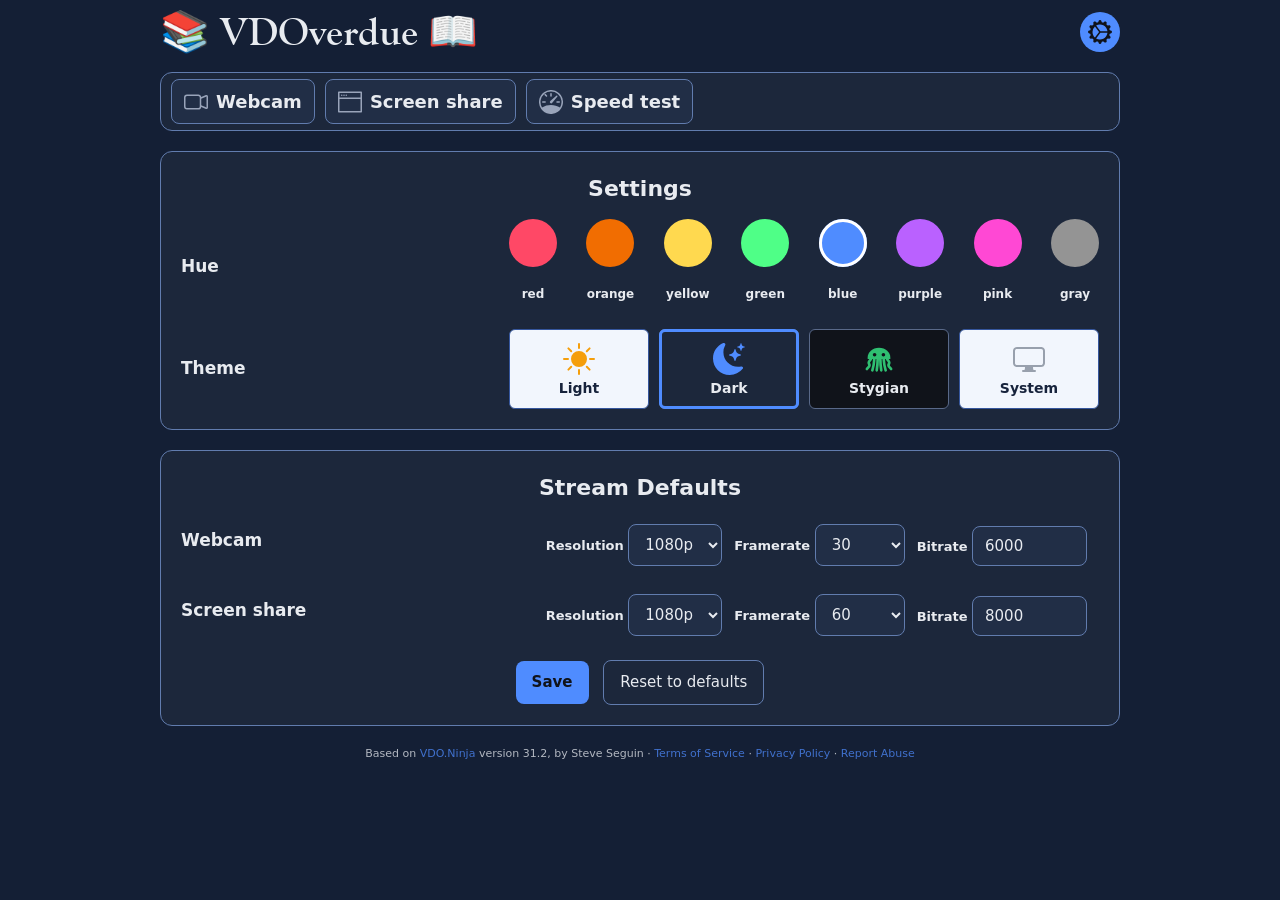
<file: settings.html>
<!DOCTYPE html>
<html>
<head>
	<meta charset="utf8">
	<meta name="viewport" content="width=device-width, initial-scale=1">
	<title>VDOverdue — Settings</title>
	<link rel="shortcut icon" href="data:image/x-icon;," type="image/x-icon">
	<link rel="icon" type="image/png" sizes="32x32" href="./media/favicon-32x32.png">
	<link rel="icon" type="image/png" sizes="16x16" href="./media/favicon-16x16.png">
	<link rel="icon" href="./media/favicon.ico">
	<link rel="stylesheet" href="./lineawesome/css/line-awesome.min.css">
	<link rel="stylesheet" href="./theme.css">
</head>
<body>
<script>
	(function () {
		var p = new URLSearchParams(location.search);
		var hue = "blue";
		var theme = "dark";
		try {
			hue = localStorage.getItem("vdoverdue.hue") || hue;
			theme = localStorage.getItem("vdoverdue.theme") || theme;
		} catch (e) {}
		if (p.has("lightmode") || p.has("lighttheme") || theme === "light") {
			document.body.className = "lighttheme";
		} else if (p.has("whitemode") || p.has("whitetheme")) {
			document.body.className = "whitetheme";
		} else if (theme === "stygian") {
			document.body.className = "darktheme";
			document.documentElement.className = "stygian";
		} else if (theme === "system" && window.matchMedia && window.matchMedia("(prefers-color-scheme: light)").matches) {
			document.body.className = "lighttheme";
		} else {
			document.body.className = "darktheme";
		}
		// Hue: set on html for CSS var scoping
		if (hue !== "blue") { document.documentElement.setAttribute("data-hue", hue); }
	})();
</script>

<!-- Appearance card -->
<div class="card" style="margin-top:20px;">
	<h1 class="center">Settings</h1>
	<div class="setting-row appearance-row">
		<h2>Hue</h2>
		<div class="hue-row">
		<!-- Each dot is a labeled button: the visible label is its accessible name
			(and clicking it toggles the dot). -->
		<span class="hue-cell">
			<button type="button" id="hue-red" class="hue-dot" data-hue="red" aria-pressed="false"></button>
			<label class="hue-name" for="hue-red">red</label>
		</span>
		<span class="hue-cell">
			<button type="button" id="hue-orange" class="hue-dot" data-hue="orange" aria-pressed="false"></button>
			<label class="hue-name" for="hue-orange">orange</label>
		</span>
		<span class="hue-cell">
			<button type="button" id="hue-yellow" class="hue-dot" data-hue="yellow" aria-pressed="false"></button>
			<label class="hue-name" for="hue-yellow">yellow</label>
		</span>
		<span class="hue-cell">
			<button type="button" id="hue-green" class="hue-dot" data-hue="green" aria-pressed="false"></button>
			<label class="hue-name" for="hue-green">green</label>
		</span>
		<span class="hue-cell">
			<button type="button" id="hue-blue" class="hue-dot" data-hue="blue" aria-pressed="false"></button>
			<label class="hue-name" for="hue-blue">blue</label>
		</span>
		<span class="hue-cell">
			<button type="button" id="hue-purple" class="hue-dot" data-hue="purple" aria-pressed="false"></button>
			<label class="hue-name" for="hue-purple">purple</label>
		</span>
		<span class="hue-cell">
			<button type="button" id="hue-pink" class="hue-dot" data-hue="pink" aria-pressed="false"></button>
			<label class="hue-name" for="hue-pink">pink</label>
		</span>
		<span class="hue-cell">
			<button type="button" id="hue-gray" class="hue-dot" data-hue="gray" aria-pressed="false"></button>
			<label class="hue-name" for="hue-gray">gray</label>
		</span>
		</div>
	</div>
	<div class="setting-row appearance-row">
		<h2>Theme</h2>
		<div class="theme-row">
		<button type="button" class="dl theme t-light" data-theme="light" title="Light theme">
			<svg viewBox="0 0 16 16" fill="currentColor" aria-hidden="true"><path d="M8 12a4 4 0 1 0 0-8 4 4 0 0 0 0 8M8 0a.5.5 0 0 1 .5.5v2a.5.5 0 0 1-1 0v-2A.5.5 0 0 1 8 0m0 13a.5.5 0 0 1 .5.5v2a.5.5 0 0 1-1 0v-2A.5.5 0 0 1 8 13m8-5a.5.5 0 0 1-.5.5h-2a.5.5 0 0 1 0-1h2a.5.5 0 0 1 .5.5M3 8a.5.5 0 0 1-.5.5h-2a.5.5 0 0 1 0-1h2A.5.5 0 0 1 3 8m10.657-5.657a.5.5 0 0 1 0 .707l-1.414 1.415a.5.5 0 1 1-.707-.708l1.414-1.414a.5.5 0 0 1 .707 0m-9.193 9.193a.5.5 0 0 1 0 .707L3.05 13.657a.5.5 0 0 1-.707-.707l1.414-1.414a.5.5 0 0 1 .707 0m9.193 2.121a.5.5 0 0 1-.707 0l-1.414-1.414a.5.5 0 0 1 .707-.707l1.414 1.414a.5.5 0 0 1 0 .707M4.464 4.465a.5.5 0 0 1-.707 0L2.343 3.05a.5.5 0 1 1 .707-.707l1.414 1.414a.5.5 0 0 1 0 .708"/></svg>
			Light</button>
		<button type="button" class="dl theme t-dark" data-theme="dark" title="Dark theme">
			<svg viewBox="0 0 16 16" fill="currentColor" aria-hidden="true"><path d="M6 .278a.77.77 0 0 1 .08.858 7.2 7.2 0 0 0-.878 3.46c0 4.021 3.278 7.277 7.318 7.277q.792-.001 1.533-.16a.79.79 0 0 1 .81.316.73.73 0 0 1-.031.893A8.35 8.35 0 0 1 8.344 16C3.734 16 0 12.286 0 7.71 0 4.266 2.114 1.312 5.124.06A.75.75 0 0 1 6 .278"/><path d="M10.794 3.148a.217.217 0 0 1 .412 0l.387 1.162c.173.518.579.924 1.097 1.097l1.162.387a.217.217 0 0 1 0 .412l-1.162.387a1.73 1.73 0 0 0-1.097 1.097l-.387 1.162a.217.217 0 0 1-.412 0l-.387-1.162A1.73 1.73 0 0 0 9.31 6.593l-1.162-.387a.217.217 0 0 1 0-.412l1.162-.387a1.73 1.73 0 0 0 1.097-1.097zM13.863.099a.145.145 0 0 1 .274 0l.258.774c.115.346.386.617.732.732l.774.258a.145.145 0 0 1 0 .274l-.774.258a1.16 1.16 0 0 0-.732.732l-.258.774a.145.145 0 0 1-.274 0l-.258-.774a1.16 1.16 0 0 0-.732-.732l-.774-.258a.145.145 0 0 1 0-.274l.774-.258c.346-.115.617-.386.732-.732z"/></svg>
			Dark</button>
		<button type="button" class="dl theme t-stygian" data-theme="stygian" title="Stygian — near-black">
			<svg viewBox="0 0 24 24" aria-hidden="true">
				<path fill="currentColor" d="M12 3.5C7 3.5 3.5 7 3.5 10.8v1.2h17v-1.2C20.5 7 17 3.5 12 3.5z"/>
				<g fill="none" stroke="currentColor" stroke-width="2" stroke-linecap="round">
					<path d="M6 12C5.4 12.9 4.35 13.8 4.3 14.7C4.25 15.6 4.95 15.9 4.9 16.8C4.85 17.7 3.65 18.45 2.9 19.5"/>
					<path d="M8.5 12C8.3 15 8 17.5 7 20.5"/>
					<path d="M11 12C11 15 10.7 18 10.3 20.5"/>
					<path d="M13 12C13 15 13.3 18 13.7 20.5"/>
					<path d="M15.5 12C15.7 15 16 17.5 17 20.5"/>
					<path d="M18 12C18.6 12.9 19.65 13.8 19.7 14.7C19.75 15.6 19.05 15.9 19.1 16.8C19.15 17.7 20.35 18.45 21.1 19.5"/>
				</g>
				<!-- eyes cut out in the button's own bg (this glyph only ever sits on .t-stygian) -->
				<circle cx="8.7" cy="8.8" r="1.35"/>
				<circle cx="15.3" cy="8.8" r="1.35"/>
			</svg>
			Stygian</button>
		<button type="button" class="dl theme t-system" data-theme="system" title="Match system setting — follows your device's light/dark preference (macOS, Windows, iOS, Android, …) and updates live">
			<svg viewBox="0 0 16 16" fill="currentColor" aria-hidden="true"><path d="M0 4s0-2 2-2h12s2 0 2 2v6s0 2-2 2h-4q0 1 .25 1.5H11a.5.5 0 0 1 0 1H5a.5.5 0 0 1 0-1h.75Q6 13 6 12H2s-2 0-2-2zm1.398-.855a.76.76 0 0 0-.254.302A1.5 1.5 0 0 0 1 4.01V10c0 .325.078.502.145.602q.105.156.302.254a1.5 1.5 0 0 0 .538.143L2.01 11H14c.325 0 .502-.078.602-.145a.76.76 0 0 0 .254-.302 1.5 1.5 0 0 0 .143-.538L15 9.99V4c0-.325-.078-.502-.145-.602a.76.76 0 0 0-.302-.254A1.5 1.5 0 0 0 13.99 3H2c-.325 0-.502.078-.602.145"/></svg>
			System</button>
		</div>
	</div>
</div>

<!-- Stream defaults card -->
<div class="card" style="margin-bottom:20px;">
	<h1 class="center">Stream Defaults</h1>

	<div class="setting-row">
		<h2>Webcam</h2>
		<div class="stream-defaults-row">
			<label>Resolution
				<select id="defWebcamRes">
					<option value="1920x1080">1080p</option>
					<option value="1280x720">720p</option>
					<option value="640x360">360p</option>
				</select>
			</label>
			<label>Framerate
				<select id="defWebcamFps">
					<option value="30">30</option>
					<option value="60">60</option>
					<option value="24">24</option>
				</select>
			</label>
			<label>Bitrate
				<input type="number" id="defWebcamKbps" min="500" max="20000" step="100" value="6000">
			</label>
		</div>
	</div>

	<div class="setting-row">
		<h2>Screen share</h2>
		<div class="stream-defaults-row">
			<label>Resolution
				<select id="defShareRes">
					<option value="1920x1080">1080p</option>
					<option value="2560x1440">1440p</option>
					<option value="1280x720">720p</option>
				</select>
			</label>
			<label>Framerate
				<select id="defShareFps">
					<option value="60">60</option>
					<option value="30">30</option>
					<option value="24">24</option>
				</select>
			</label>
			<label>Bitrate
				<input type="number" id="defShareKbps" min="500" max="20000" step="100" value="8000">
			</label>
		</div>
	</div>

	<div class="setting-actions">
		<button id="defaultsSave" class="btn">Save</button>
		<button id="defaultsReset" class="btn ghost">Reset to defaults</button>
	</div>
</div>

<script src="./chrome.js"></script>
<script>
(function () {
	chromeInit("navSettings");

	/* --- Appearance (Bankee): hue + theme click applies live (no reload) and persists;
	   every page's boot block reads the same localStorage keys --- */
	var savedHue = "blue";
	try { savedHue = localStorage.getItem("vdoverdue.hue") || savedHue; } catch (e) {}
	var savedTheme = "dark";
	try { savedTheme = localStorage.getItem("vdoverdue.theme") || savedTheme; } catch (e) {}
	var hueDots = document.querySelectorAll(".hue-dot");
	var themeButtons = document.querySelectorAll(".theme-row .dl");

	function markHue(hue) {
		for (var i = 0; i < hueDots.length; i++) {
			var on = hueDots[i].getAttribute("data-hue") === hue;
			hueDots[i].classList.toggle("active", on);
			hueDots[i].setAttribute("aria-pressed", String(on));
		}
	}

	function markTheme(theme) {
		for (var j = 0; j < themeButtons.length; j++) {
			themeButtons[j].classList.toggle("active", themeButtons[j].getAttribute("data-theme") === theme);
		}
	}

	function selectHue(hue) {
		try { localStorage.setItem("vdoverdue.hue", hue); } catch (e) {}
		// blue = the default scope, so drop the attribute and let :root tokens apply
		if (hue === "blue") {
			document.documentElement.removeAttribute("data-hue");
		} else {
			document.documentElement.setAttribute("data-hue", hue);
		}
		markHue(hue);
	}

	function selectTheme(theme) {
		try { localStorage.setItem("vdoverdue.theme", theme); } catch (e) {}
		// mirror the boot block: stygian = darktheme + html.stygian, system = the OS preference
		var doc = document.documentElement;
		if (theme === "stygian") {
			document.body.className = "darktheme";
			doc.className = "stygian";
		} else if (theme === "light") {
			document.body.className = "lighttheme";
			doc.className = "";
		} else if (theme === "system") {
			document.body.className = window.matchMedia && window.matchMedia("(prefers-color-scheme: light)").matches
				? "lighttheme"
				: "darktheme";
			doc.className = "";
		} else {
			document.body.className = "darktheme";
			doc.className = "";
		}
		markTheme(theme);
	}

	// the boot block already applied the saved values on load; mark the matching controls
	markHue(savedHue);
	markTheme(savedTheme);

	for (var m = 0; m < hueDots.length; m++) {
		hueDots[m].onclick = (function (dot) {
			return function () { selectHue(dot.getAttribute("data-hue")); };
		})(hueDots[m]);
	}
	for (var q = 0; q < themeButtons.length; q++) {
		themeButtons[q].onclick = (function (btn) {
			return function () { selectTheme(btn.getAttribute("data-theme")); };
		})(themeButtons[q]);
	}

	/* --- Stream defaults: load --- */
	var wcDefaults = { res: "1920x1080", fps: 30, kbps: 6000 };
	var ssDefaults = { res: "1920x1080", fps: 60, kbps: 8000 };
	try {
		var wcSaved = JSON.parse(localStorage.getItem("vdoverdue.webcam"));
		if (wcSaved && wcSaved.res) { wcDefaults = wcSaved; }
	} catch (e) {}
	try {
		var ssSaved = JSON.parse(localStorage.getItem("vdoverdue.screenshare"));
		if (ssSaved && ssSaved.res) { ssDefaults = ssSaved; }
	} catch (e) {}

	document.getElementById("defWebcamRes").value = wcDefaults.res;
	document.getElementById("defWebcamFps").value = String(wcDefaults.fps);
	document.getElementById("defWebcamKbps").value = wcDefaults.kbps;
	document.getElementById("defShareRes").value = ssDefaults.res;
	document.getElementById("defShareFps").value = String(ssDefaults.fps);
	document.getElementById("defShareKbps").value = ssDefaults.kbps;

	/* --- Stream defaults: save --- */
	document.getElementById("defaultsSave").onclick = function () {
		localStorage.setItem("vdoverdue.webcam", JSON.stringify({
			res: document.getElementById("defWebcamRes").value,
			fps: parseInt(document.getElementById("defWebcamFps").value, 10),
			kbps: parseInt(document.getElementById("defWebcamKbps").value, 10)
		}));
		localStorage.setItem("vdoverdue.screenshare", JSON.stringify({
			res: document.getElementById("defShareRes").value,
			fps: parseInt(document.getElementById("defShareFps").value, 10),
			kbps: parseInt(document.getElementById("defShareKbps").value, 10)
		}));
		var btn = document.getElementById("defaultsSave");
		btn.textContent = "Saved!";
		setTimeout(function () { btn.textContent = "Save"; }, 1500);
	};

	/* --- Stream defaults: reset --- */
	document.getElementById("defaultsReset").onclick = function () {
		localStorage.removeItem("vdoverdue.webcam");
		localStorage.removeItem("vdoverdue.screenshare");
		document.getElementById("defWebcamRes").value = "1920x1080";
		document.getElementById("defWebcamFps").value = "30";
		document.getElementById("defWebcamKbps").value = "6000";
		document.getElementById("defShareRes").value = "1920x1080";
		document.getElementById("defShareFps").value = "60";
		document.getElementById("defShareKbps").value = "8000";
	};
})();
</script>
</body>
</html>
</file>
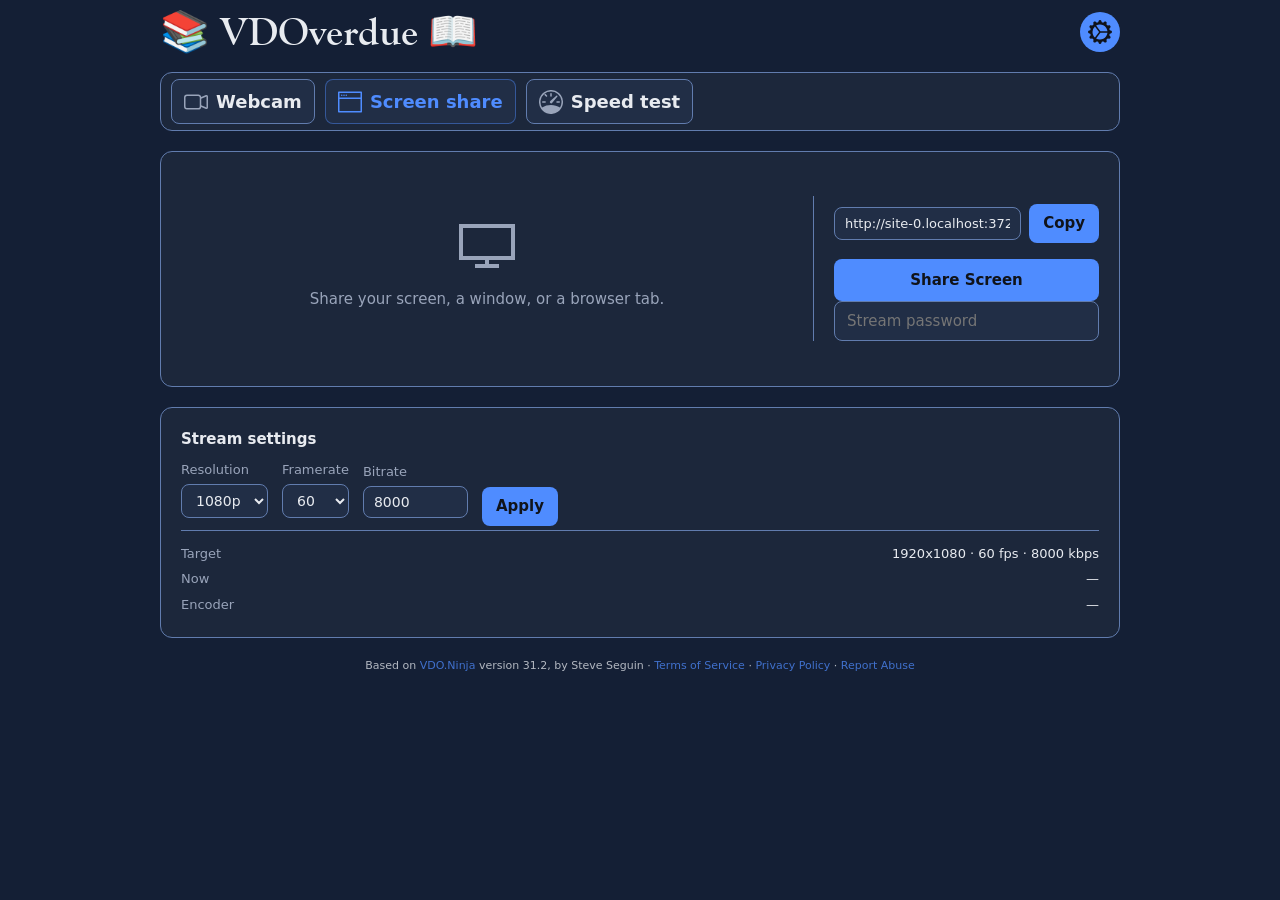
<file: share.html>
<!DOCTYPE html>
<html>
<head>
	<meta charset="utf8">
	<meta name="viewport" content="width=device-width, initial-scale=1">
	<title>VDOverdue — Screen Share</title>
	<link rel="shortcut icon" href="data:image/x-icon;," type="image/x-icon">
	<link rel="icon" type="image/png" sizes="32x32" href="./media/favicon-32x32.png">
	<link rel="icon" type="image/png" sizes="16x16" href="./media/favicon-16x16.png">
	<link rel="icon" href="./media/favicon.ico">
	<link rel="stylesheet" href="./lineawesome/css/line-awesome.min.css">
	<link rel="stylesheet" href="./theme.css">
</head>
<body>
<script>
	(function () {
		var p = new URLSearchParams(location.search);
		var theme = "";
		try { theme = localStorage.getItem("vdoverdue.theme"); } catch (e) {}
		if (p.has("lightmode") || p.has("lighttheme")) {
			document.body.className = "lighttheme";
		} else if (p.has("whitemode") || p.has("whitetheme")) {
			document.body.className = "whitetheme";
		} else if (theme === "light") {
			document.body.className = "lighttheme";
		} else if (theme === "stygian") {
			document.body.className = "darktheme";
			document.documentElement.className = "stygian";
		} else if (theme === "system" && window.matchMedia && window.matchMedia("(prefers-color-scheme: light)").matches) {
			document.body.className = "lighttheme";
		} else {
			document.body.className = "darktheme";
		}
		var hue = "";
		try { hue = localStorage.getItem("vdoverdue.hue"); } catch (e) {}
		if (hue && hue !== "blue") { document.documentElement.setAttribute("data-hue", hue); }
	})();
</script>

<!-- Stock device plumbing: gotDevices() looks these up with raw
     getElementById (throws if missing) and publishScreen() reads the
     resolution2 radio. They must NOT live inside #mainmenu: stock code
     removes #mainmenu from the DOM as soon as the first viewer connects
     (webrtc.js, "MAKING A NEW RPCS"), and a re-share after that still
     needs them. -->
<div style="display:none">
	<span id="multiselect-trigger"></span>
	<form id="webcamquality">
		<input type="radio" name="resolution" value="0" checked>
	</form>
	<form id="webcamquality2">
		<input type="radio" name="resolution2" value="0" checked>
	</form>
	<select id="videoSourceSelect"></select>
	<select id="audioSource"></select>
	<select id="outputSource"></select>
</div>

<!-- Landing card: screen share — 2/3 intro | 1/3 controls (the house split-23 panes) -->
<div id="mainmenu" class="card" style="margin-top:20px;">
	<div class="panes split-23">
		<div class="pane">
			<div style="text-align:center;padding:40px 0;">
				<i class="las la-desktop" style="font-size:64px;color:var(--muted);"></i>
				<p class="muted" style="margin-top:12px;">Share your screen, a window, or a browser tab.</p>
			</div>
		</div>
		<div class="pane">
			<div id="obsUrlBox"></div>
			<button id="gowebcam" class="btn" style="display:block;width:100%;" data-ready="true">
				Share Screen
			</button>
			<input id="passwordBasicInput" type="password" autocomplete="off">
		</div>
	</div>
</div>

<!-- Live video tile (post-Go) -->
<div id="gridlayout"></div>

<!-- Post-Go: share link + controls -->
<div id="mediaPanel" class="hidden2"></div>
<div id="head3" class="hidden2" style="display:none"></div>
<div id="head3a" class="hidden2" style="display:none"></div>
<a id="reshare" class="hidden2" style="display:none"></a>
<span id="copythisurl" class="hidden2" style="display:none"></span>
<div id="controlButtons" class="hidden2" style="display:none">
	<button id="mutebutton" class="btn">Mute</button>
	<button id="hangupbutton" class="btn" style="margin-left:8px">Stop</button>
</div>

<!-- Headers -->
<div id="head1" style="display:none"></div>
<div id="head2" style="display:none"></div>

<script src="./webrtc.js"></script>
<script>
	var session = WebRTC.Media; // must exist before lib.js parses (stock boot pattern)
	session.version = "31.2";
</script>
<script src="./lib.js"></script>
<script src="./chrome.js"></script>
<script>
(function () {
	var url = new URL(window.location.href);
	var params = url.searchParams;

	// Password
	if (!session.password) {
		var pw = params.get("password");
		if (pw) {
			session.password = pw;
		} else {
			var bytes = new Uint8Array(16);
			crypto.getRandomValues(bytes);
			session.password = Array.from(bytes, function (b) {
				return "abcdefghijklmnopqrstuvwxyzABCDEFGHIJKLMNOPQRSTUVWXYZ0123456789"[b % 62];
			}).join("");
			params.set("password", session.password);
			url.search = params.toString();
			history.replaceState(null, "", url);
		}
	}

	// Stream ID
	if (!session.streamID || session.streamID === null) {
		var pushId = params.get("push") || params.get("id") || params.get("permaid");
		session.streamID = pushId || session.generateStreamID();
	}

	// Chrome
	chromeInit("navScreenShare");
	document.getElementById("passwordBasicInput").placeholder = "Stream password";

	// Build OBS URL box
	var obsStreamID = params.get("push") || params.get("id") || params.get("permaid") || session.streamID;
	// The view URL always points at the index page (this page's directory).
	var viewBase = location.origin + location.pathname.replace(/[^\/]+$/, "");
	var obsURL = viewBase + "?V=" + obsStreamID + "&password=" + encodeURIComponent(session.password);
	var obsBox = document.getElementById("obsUrlBox");
	var obsInput = document.createElement("input");
	obsInput.type = "text";
	obsInput.value = obsURL;
	obsInput.readOnly = true;
	obsBox.appendChild(obsInput);
	var obsCopy = document.createElement("button");
	obsCopy.className = "btn";
	obsCopy.textContent = "Copy";
	obsCopy.onclick = function () {
		obsInput.select();
		document.execCommand("copy");
		obsCopy.textContent = "Copied!";
		setTimeout(function () { obsCopy.textContent = "Copy"; }, 1500);
	};
	obsBox.appendChild(obsCopy);

	// Build media panel (screen share defaults: 1080p/60fps/8000kbps)
	var panel = document.getElementById("mediaPanel");
	// Stock quality enum for screen share: 0=1080p, -3=1440p, 1=720p
	var SS_QUALITY_MAP = { "1920x1080": 0, "2560x1440": -3, "1280x720": 1 };
	// Ideal widths per quality (publishScreen/grabScreen constraint values),
	// used to detect whether the active capture already matches the request.
	var SS_RES_WIDTH = { 0: 1920, "-3": 2560, 1: 1280, 2: 640, "-2": 3840 };
	// True while a stop->re-share is in flight (guards the 250ms gap between
	// the stock stop branch and the re-share prompt).
	var ssBusy = false;
	var defaults = { res: "1920x1080", fps: 60, kbps: 8000 };
	try {
		var saved = JSON.parse(localStorage.getItem("vdoverdue.screenshare"));
		if (saved && saved.res) { defaults = saved; }
	} catch (e) {}
	session.screensharequality = SS_QUALITY_MAP[defaults.res] !== undefined ? SS_QUALITY_MAP[defaults.res] : 0;
	session.screensharefps = defaults.fps;
	session.outboundVideoBitrate = defaults.kbps;
	session.outboundVideoBitrate_userSet = true;

	// Full grid tile after Go, not the stock floating "windowed" myVideo
	// (depends on main.css we don't load; windowed leaves a translate(0,-50%) on the video).
	session.windowed = false;

	panel.innerHTML =
		'<div id="mediaPanelHead">Stream settings</div>' +
		'<div id="mediaPanelControls">' +
		'<div class="mediaField"><span>Resolution</span>' +
		'<select id="mediaResSelect">' +
		'<option value="1920x1080"' + (defaults.res === "1920x1080" ? " selected" : "") + '>1080p</option>' +
		'<option value="2560x1440"' + (defaults.res === "2560x1440" ? " selected" : "") + '>1440p</option>' +
		'<option value="1280x720"' + (defaults.res === "1280x720" ? " selected" : "") + '>720p</option>' +
		'</select></div>' +
		'<div class="mediaField"><span>Framerate</span>' +
		'<select id="mediaFpsSelect">' +
		'<option value="60"' + (String(defaults.fps) === "60" ? " selected" : "") + '>60</option>' +
		'<option value="30"' + (String(defaults.fps) === "30" ? " selected" : "") + '>30</option>' +
		'<option value="24"' + (String(defaults.fps) === "24" ? " selected" : "") + '>24</option>' +
		'</select></div>' +
		'<div class="mediaField"><span>Bitrate</span>' +
		'<input type="number" id="mediaBitrateInput" min="500" max="20000" step="100" value="' + defaults.kbps + '"></div>' +
		'<button id="mediaApplyButton" class="btn">Apply</button>' +
		'<button id="mediaReshareButton" class="btn" style="display:none">Share Screen</button>' +
		'</div>' +
		'<div id="mediaPanelStatus">' +
		'<div class="mediaStatRow"><span class="mediaStatLabel">Target</span><span id="mediaTargetLine">—</span></div>' +
		'<div class="mediaStatRow"><span class="mediaStatLabel">Now</span><span id="mediaActualLine">—</span></div>' +
		'<div class="mediaStatRow"><span class="mediaStatLabel">Encoder</span><span id="mediaEncoderLine">—</span></div>' +
		'<div id="mediaLimitHint" style="display:none"></div>' +
		'</div>';

	panel.classList.remove("hidden2");
	panel.style.display = "block";

	// Apply button: persist the defaults, and apply them to an active share.
	// Bitrate is already live (the bandwidth estimator reads the session);
	// resolution/framerate need a re-capture, handled by applyScreenShareLive.
	document.getElementById("mediaApplyButton").onclick = function () {
		var res = document.getElementById("mediaResSelect").value;
		session.screensharequality = SS_QUALITY_MAP[res] !== undefined ? SS_QUALITY_MAP[res] : 0;
		session.screensharefps = parseInt(document.getElementById("mediaFpsSelect").value, 10);
		session.outboundVideoBitrate = parseInt(document.getElementById("mediaBitrateInput").value, 10);
		session.outboundVideoBitrate_userSet = true;
		localStorage.setItem("vdoverdue.screenshare", JSON.stringify({
			res: res, fps: session.screensharefps, kbps: session.outboundVideoBitrate
		}));
		// grabScreen() (the re-share path) has no ideal-dim mapping for 4K/1440p
		// and would fall back to native resolution; the stock width/height
		// override supplies exact values (publishScreen honors them too).
		if (session.screensharequality === -2) { session.width = 3840; session.height = 2160; }
		else if (session.screensharequality === -3) { session.width = 2560; session.height = 1440; }
		else { session.width = null; session.height = null; }
		applyScreenShareLive();
	};

	// If a share is live, re-apply resolution/framerate through the stock
	// stop/re-share flow: toggleScreenShare()'s stop branch tears down the
	// capture (senders keep the ended track, viewer sees videoMuted:true),
	// then its add branch re-runs grabScreen(), which re-prompts for the
	// surface (user re-picks the same one), reuses the existing tile,
	// replaceTrack()s into the existing senders, and sends videoMuted:false.
	function applyScreenShareLive() {
		if (!session.screenShareState) return; // not sharing; values arm the next share
		if (ssBusy) return;
		var track = session.streamSrc ? session.streamSrc.getVideoTracks()[0] : null;
		if (!track) return;
		var st;
		try { st = track.getSettings(); } catch (e) { return; }
		var wantW = SS_RES_WIDTH[session.screensharequality];
		var resChanged = false;
		if (wantW && st.width) {
			// Window/tab captures clamp to the surface size; only monitor
			// captures (or an unknown source) actually honor the request.
			var src = null;
			try { src = track.getCapabilities().captureSource; } catch (e) { }
			if (src !== "window" && src !== "tab") {
				resChanged = Math.abs(st.width - wantW) > Math.max(32, wantW * 0.05);
			}
		}
		var fpsChanged = Math.abs((st.frameRate || 0) - session.screensharefps) >= 1;
		if (!resChanged && !fpsChanged) return; // bitrate-only change: already live
		log("VDOverdue: screen share Apply — restarting capture for " + wantW + " @ " + session.screensharefps + "fps (was " + st.width + " @ " + (st.frameRate || 0) + "fps)");
		ssBusy = true;
		toggleScreenShare().then(function () {
			setTimeout(function () {
				ssBusy = false;
				toggleScreenShare();
			}, 250);
		});
	}

	// Go button: publishScreen()
	document.getElementById("gowebcam").onclick = function () {
		publishScreen();
	};

	// Resume a stopped share once the landing card is gone (stock removes
	// #mainmenu at publish time, which takes the landing Share button with
	// it). Uses the stock toggleScreenShare() "add" branch — grabScreen()
	// plus play() and the updateMixer() layout pass, which is what puts the
	// local tile back in the grid after the stop branch removed it. The
	// capture prompt re-asks for the surface.
	document.getElementById("mediaReshareButton").onclick = function () {
		if (ssBusy || session.screenShareState) return;
		if (!session.streamSrc) { checkBasicStreamsExist(); }
		log("VDOverdue: screen share resume");
		toggleScreenShare();
	};

	// Status panel
	setInterval(function () {
		var targetLine = document.getElementById("mediaTargetLine");
		var actualLine = document.getElementById("mediaActualLine");
		var encoderLine = document.getElementById("mediaEncoderLine");
		var limitHint = document.getElementById("mediaLimitHint");
		var reshareBtn = document.getElementById("mediaReshareButton");
		if (reshareBtn) {
			reshareBtn.style.display = (!document.getElementById("mainmenu") && !ssBusy && !session.screenShareState) ? "" : "none";
		}
		if (!targetLine) return;
		// Post-Go controls (Stop/Mute) and the public view link (#reshare, filled
		// by stock updateReshareLink when #mainmenu is removed at publish time)
		// carry inline display:none; reveal them here, keyed on seeding, so Stop
		// is available the moment Share is hit.
		var postGo = !!session.seeding || !document.getElementById("mainmenu");
		var cb = document.getElementById("controlButtons");
		if (cb) { cb.style.display = postGo ? "" : "none"; }
		var rs = document.getElementById("reshare");
		if (rs) { rs.style.display = postGo ? "" : "none"; }
		var res = document.getElementById("mediaResSelect").value || "—";
		var fps = session.screensharefps || "—";
		var kbps = session.outboundVideoBitrate || "—";
		targetLine.textContent = res + " \u00B7 " + fps + " fps \u00B7 " + kbps + " kbps";
		// we are the seeder; peers (viewers) live in session.pcs
		if (session.pcs) {
			for (var uid in session.pcs) {
				var peer = session.pcs[uid];
				if (peer && peer.stats && peer.stats.video_bitrate_kbps !== undefined) {
					actualLine.textContent = (peer.stats.video_bitrate_kbps || 0) + " kbps";
					encoderLine.textContent = peer.stats.video_encoder || "—";
					var limit = peer.stats.quality_limitation_reason;
					if (limit && limit !== "none") {
						limitHint.style.display = "";
						limitHint.textContent = "Limited: " + limit;
					} else {
						limitHint.style.display = "none";
					}
					break;
				}
			}
		}
	}, 1000);

	// Stop + Mute (Stop ends the session and returns to the landing card)
	document.getElementById("hangupbutton").onclick = function () { session.hangup(true); };
	document.getElementById("mutebutton").onclick = function () { toggleMute(); };
})();
</script>
</body>
</html>
</file>
<file: theme.css>
/* VDOverdue — shared design system.
   One file themes every page. Dark is the default; light via body:not(.darktheme).
   hsl() is mixed: comma syntax mostly, space-syntax in the Bankee-verbatim
   settings section — both are fine on the Chrome 140 target.

   Values track the Bankee Doodle design baseline, 1.9 tree: R23 (dark surface
   saturation), CONTRAST-001 (the --line lightnesses clear WCAG 1.4.11's 3:1 in
   every hue — the light theme's line DARKENS), the Crimson + hot-pink hues,
   --acc-contrast, and the interaction-tint ramps. If you change a value, keep
   the .dl.t-* swatch literals and the hue-dot literals in lockstep. */

/* The UA's [hidden] { display: none } loses to any author display rule
   (e.g. label { display: block }); this keeps the attribute authoritative. */
[hidden] { display: none !important; }

/* --- Hue system (Bankee): --hue-base + --sat derive all color tokens.
   Dark: hue = base - 1. Light: hue = base + 1. Stygian: hue = base.
   Default blue (base 220) renders pixel-identical to the pre-hue palette. */
:root {
	--hue-base: 220;
	--sat: 1;
	--acc-s: 99.5%;
	--acc-l: 65.4%;
	--hue: calc(var(--hue-base) - 1);
	/* R23 (1.9): the dark surfaces carry real saturation — the hue environment
	   reads as color (lightnesses unchanged; stygian + the gray hue untouched). */
	/* CONTRAST-001 (1.9 a11y pass): the --line lightness below clears 3:1
	   (WCAG 1.4.11) against every surface in every hue. */
	--bg: hsl(var(--hue), calc(45% * var(--sat)), 14.2%);
	--panel: hsl(var(--hue), calc(35% * var(--sat)), 17.1%);
	--panel2: hsl(var(--hue), calc(36% * var(--sat)), 20.3%);
	--panel2-h: hsl(var(--hue), calc(36% * var(--sat)), 23%);
	--line: hsl(var(--hue), calc(32% * var(--sat)), 53.0%);
	--text: hsl(var(--hue), calc(19.6% * var(--sat)), 92.5%);
	--muted: hsl(var(--hue), calc(18.9% * var(--sat)), 66.4%);
	/* stable neutral (sat 0) that does not bleed with the app hue */
	--proj-gray: hsl(220, 0%, 66.4%);
	/* accents scale with --sat too, so the gray hue desaturates them (Bankee) */
	--acc: hsl(var(--hue), calc(var(--acc-s) * var(--sat)), var(--acc-l));
	--acc-h: hsl(var(--hue), calc(var(--acc-s) * var(--sat)), calc(var(--acc-l) + 6.6%));
	/* button text on a filled accent: dark themes' accents are bright, so they
	   take dark text; the light overrides below keep white except orange/yellow */
	--acc-contrast: #10131a;
	/* semantic: fixed, per-theme, deliberately not hue-derived */
	--ok: #2fbf71;
	--bad: #ff6b70;
	/* interaction tints keyed off the accent by alpha (hue-derived, not fixed
	   like --ok/--bad) */
	--hover: hsla(var(--hue), calc(var(--acc-s) * var(--sat)), var(--acc-l), 0.08);
	--danger-hover: rgba(229, 72, 77, 0.1);
	--acc-soft: hsla(var(--hue), calc(var(--acc-s) * var(--sat)), var(--acc-l), 0.15);
	--acc-mid: hsla(var(--hue), calc(var(--acc-s) * var(--sat)), var(--acc-l), 0.16);
	--acc-line: hsla(var(--hue), calc(var(--acc-s) * var(--sat)), var(--acc-l), 0.45);
	--ok-soft: rgba(47, 191, 113, 0.15);
	--ok-tint: rgba(47, 191, 113, 0.18);
	--ok-line: rgba(47, 191, 113, 0.4);
	--bad-faint: rgba(229, 72, 77, 0.06);
	--bad-soft: rgba(229, 72, 77, 0.15);
	--bad-tint: rgba(229, 72, 77, 0.18);
	--bad-line: rgba(229, 72, 77, 0.4);
	--r-card: 12px;
	--r-input: 8px;
	--wrap: 1000px;
	--pad-card: 20px;
	--gap-card: 20px;
}

/* Stygian (Bankee): near-black; redefines surfaces only (hue at the base, no ±1) */
html.stygian {
	--hue: var(--hue-base);
	--bg: hsl(var(--hue), calc(23.5% * var(--sat)), 4.7%);
	--panel: hsl(var(--hue), calc(22.3% * var(--sat)), 8.2%);
	--panel2: hsl(var(--hue), calc(20.7% * var(--sat)), 10.6%);
	--panel2-h: hsl(var(--hue), calc(20.7% * var(--sat)), 13%);
	--line: hsl(var(--hue), calc(21.2% * var(--sat)), 44.4%);
}

/* Light theme: hue = base + 1, different S/L for surfaces. The accent ramp is
   re-declared here because a var can't cross this scope (the :root ramp
   resolves at :root, where the hue is the dark one). */
body:not(.darktheme) {
	--hue: calc(var(--hue-base) + 1);
	--acc-s: 82.9%;
	--acc-l: 53.2%;
	--bg: hsl(var(--hue), calc(63.2% * var(--sat)), 91.3%);
	--panel: hsl(var(--hue), calc(71.3% * var(--sat)), 97.1%);
	--panel2: hsl(var(--hue), calc(62.7% * var(--sat)), 93.5%);
	--panel2-h: hsl(var(--hue), calc(62.7% * var(--sat)), 90%);
	--line: hsl(var(--hue), calc(49.6% * var(--sat)), 41.2%);
	--text: hsl(var(--hue), calc(45% * var(--sat)), 16.3%);
	--muted: hsl(var(--hue), calc(21.2% * var(--sat)), 38%);
	--proj-gray: hsl(220, 0%, 38%);
	--acc: hsl(var(--hue), calc(var(--acc-s) * var(--sat)), var(--acc-l));
	--acc-h: hsl(var(--hue), calc(var(--acc-s) * var(--sat)), calc(var(--acc-l) - 5.2%));
	--acc-contrast: #fff;
	--ok: #14693f;
	--bad: #d0343c;
	--acc-soft: hsla(var(--hue), calc(var(--acc-s) * var(--sat)), var(--acc-l), 0.15);
	--acc-mid: hsla(var(--hue), calc(var(--acc-s) * var(--sat)), var(--acc-l), 0.16);
	--acc-line: hsla(var(--hue), calc(var(--acc-s) * var(--sat)), var(--acc-l), 0.45);
	--hover: hsla(var(--hue), calc(var(--acc-s) * var(--sat)), var(--acc-l), 0.08);
}

/* Per-hue accent S/L (the data-hue blocks). Blue is the default (no override
   needed). 1.9: Crimson added as the 8th accent; pink re-pointed 330 → 315. */
html[data-hue="red"]    { --hue-base: 351; --sat: 1; --acc-s: 99.5%; --acc-l: 64%; }
html[data-hue="pink"]   { --hue-base: 315; --sat: 1; --acc-s: 99.5%; --acc-l: 64%; }
html[data-hue="orange"] { --hue-base: 28;  --sat: 1; --acc-s: 99.5%; --acc-l: 47.4%; }
html[data-hue="yellow"] { --hue-base: 48;  --sat: 1; --acc-s: 99.5%; --acc-l: 65.4%; }
html[data-hue="green"]  { --hue-base: 140; --sat: 1; --acc-s: 99.5%; --acc-l: 65.4%; }
html[data-hue="purple"] { --hue-base: 275; --sat: 1; --acc-s: 99.5%; --acc-l: 69.0%; }
html[data-hue="gray"]   { --hue-base: 220; --sat: 0; --acc-s: 99.5%; --acc-l: 57.9%; }
/* Light variants */
html[data-hue="red"]    body:not(.darktheme) { --acc-s: 82.9%; --acc-l: 44%; }
html[data-hue="pink"]   body:not(.darktheme) { --acc-s: 82.9%; --acc-l: 44%; }
html[data-hue="orange"] body:not(.darktheme) { --acc-s: 82.9%; --acc-l: 50%; }
html[data-hue="yellow"] body:not(.darktheme) { --acc-s: 88%;   --acc-l: 45%; }
html[data-hue="green"]  body:not(.darktheme) { --acc-s: 82.9%; --acc-l: 26.3%; }
html[data-hue="purple"] body:not(.darktheme) { --acc-s: 82.9%; --acc-l: 53.2%; }
html[data-hue="gray"]   body:not(.darktheme) { --acc-s: 99.5%; --acc-l: 29.9%; }
/* Button text on a bright accent can't be white: in light theme only
   orange/yellow take dark text (the rest clear 4.5:1 with white) */
html[data-hue="orange"] body:not(.darktheme),
html[data-hue="yellow"] body:not(.darktheme) { --acc-contrast: #10131a; }
/* Green hue: the accent is green, so success shifts to teal to stay
   distinguishable (also lifts the light-theme --ok contrast) */
html[data-hue="green"] { --ok: #14b8a6; --ok-soft: rgba(20, 184, 166, 0.15);
	--ok-tint: rgba(20, 184, 166, 0.18); --ok-line: rgba(20, 184, 166, 0.4); }
html[data-hue="green"] body:not(.darktheme) { --ok: #0f766e; --ok-soft: rgba(15, 118, 110, 0.15);
	--ok-tint: rgba(15, 118, 110, 0.18); --ok-line: rgba(15, 118, 110, 0.4); }
/* Red hue: the accent is red, so danger shifts to orange-red to stay
   distinguishable (mirrors the green→teal --ok shift); the tints key off the
   shifted color. */
html[data-hue="red"] { --bad: #fe6624; --bad-faint: rgba(254, 102, 36, 0.06);
	--bad-soft: rgba(254, 102, 36, 0.15); --bad-tint: rgba(254, 102, 36, 0.18);
	--bad-line: rgba(254, 102, 36, 0.4); }
html[data-hue="red"] body:not(.darktheme) { --bad: #bf4612; --bad-faint: rgba(191, 70, 18, 0.06);
	--bad-soft: rgba(191, 70, 18, 0.15); --bad-tint: rgba(191, 70, 18, 0.18);
	--bad-line: rgba(191, 70, 18, 0.4); }

/* --- Base --- */
* { box-sizing: border-box; }
body {
	margin: 0;
	background: var(--bg);
	color: var(--text);
	font: 15px/1.5 system-ui, -apple-system, "Segoe UI", Roboto, sans-serif;
}
h1 { font-size: 22px; margin: 0 0 14px; }
h2 { font-size: 17px; margin: 0 0 10px; }
a { color: var(--acc); text-decoration: none; }
a:hover { color: var(--acc-h); }
.center { text-align: center; }
.muted { color: var(--muted); }
.small { font-size: 13px; }
.num { text-align: right; font-variant-numeric: tabular-nums; }
/* house utility for screen-reader-only text — use it, don't invent a new class */
.visually-hidden { position: absolute; width: 1px; height: 1px; margin: 0; padding: 0;
	overflow: hidden; clip: rect(0 0 0 0); white-space: nowrap; border: 0; }

/* --- Table (base language) --- */
table { width: 100%; border-collapse: collapse; margin-top: 8px; }
th, td { text-align: left; padding: 9px 10px; border-bottom: 1px solid var(--line); }
th { color: var(--muted); font-weight: 600; font-size: 13px; }

/* --- Font: wordmark --- */
@font-face {
	font-family: "Goudy Old Style";
	font-style: normal;
	font-weight: 400;
	font-display: swap;
	src: url("fonts/goudy-old-style.ttf") format("truetype");
}
@font-face {
	font-family: "Goudy Old Style";
	font-style: normal;
	font-weight: 700;
	font-display: swap;
	src: url("fonts/goudy-old-style-bold.ttf") format("truetype");
}

/* --- Chrome: top bar --- */
#appTopBar {
	display: flex;
	align-items: flex-start;
	justify-content: space-between;
	max-width: var(--wrap);
	margin: 0 auto;
	padding: 12px 20px 14px;
}
#appWordmark {
	font-family: "Goudy Old Style", "Goudy Old Text", "Palatino Linotype", "Book Antiqua", Palatino, Georgia, serif;
	font-size: 40px;
	font-weight: 700;
	line-height: 1;
}
#appWordmark .wm-emoji { font-size: 40px; line-height: 1; }
#appWordmark .wm-emoji:first-child { margin-right: 10px; }
#appWordmark .wm-emoji:last-child { margin-left: 10px; }
#appTopIcon {
	display: flex;
	align-items: center;
	justify-content: center;
	flex: none;
	width: 40px;
	height: 40px;
	border-radius: 50%;
	background-color: var(--acc);
	color: var(--acc-contrast);
	text-decoration: none;
}
#appTopIcon svg {
	width: 24px;
	height: 24px;
}

/* --- Chrome: nav bar --- */
#appNavBar {
	display: flex;
	align-items: center;
	max-width: calc(var(--wrap) - 40px);
	margin: 6px auto 0;
	padding: 6px 10px;
	background: var(--panel);
	border: 1px solid var(--line);
	border-radius: var(--r-card);
}
#navViewSwitch {
	display: inline-flex;
	align-items: stretch;
}
#navViewSwitch button {
	display: inline-flex;
	align-items: center;
	margin: 0;
	padding: 8px 12px;
	background: var(--panel2);
	border: 1px solid var(--line);
	border-radius: var(--r-input);
	color: var(--text);
	font: inherit;
	font-size: 18px;
	font-weight: 600;
	line-height: inherit;
	cursor: pointer;
}
#navViewSwitch button + button { margin-left: 10px; }
#navViewSwitch button:hover { background: var(--panel2-h); }
#navViewSwitch button.active {
	color: var(--acc);
	border-color: var(--acc-line);
}
#navViewSwitch button svg {
	width: 24px;
	height: 24px;
	flex: none;
	margin-right: 8px;
	color: var(--muted);
}
#navViewSwitch button.active svg { color: var(--acc); }

/* --- Components: card --- */
.card {
	background: var(--panel);
	border: 1px solid var(--line);
	border-radius: var(--r-card);
	padding: var(--pad-card);
	max-width: calc(var(--wrap) - 40px);
	margin: 0 auto var(--gap-card);
}
.card:last-child { margin-bottom: 0; }

/* --- Components: two-pane card split (house panes) ---
   Hairline-divided columns; min-width: 0 lets a long label wrap instead of
   overflowing the grid track. split-23 = the 2/3 | 1/3 split (video/intro
   left, controls right). Stacks (divider becomes a top border) at 768px. */
.panes { display: grid; grid-template-columns: 1fr 1fr; }
.panes.split-23 { grid-template-columns: 2fr 1fr; }
.panes.split-23 > .pane:last-child { align-self: center; }
.pane { min-width: 0; }
.pane + .pane { border-left: 1px solid var(--line);
	margin-left: 20px; padding-left: 20px; }

/* --- Components: button --- */
.btn {
	display: inline-block;
	background: var(--acc);
	color: var(--acc-contrast);
	border: none;
	border-radius: var(--r-input);
	padding: 10px 16px;
	font-size: 15px;
	font-weight: 600;
	font-family: inherit;
	line-height: inherit;
	text-decoration: none;
	cursor: pointer;
}
.btn:hover { filter: brightness(1.1); }
.btn:disabled { opacity: 0.45; cursor: not-allowed; }
.btn:disabled:hover { filter: none; }
.btn.ghost {
	background: transparent;
	color: var(--text);
	border: 1px solid var(--line);
	font-weight: 500;
}
.btn.ghost.acc { color: var(--acc); }
.btn.small { padding: 4px 10px; font-size: 13px; }
.btn.danger { background: var(--bad); }

/* --- Components: flash (inline form feedback) --- */
.flash { padding: 10px 14px; border-radius: var(--r-input); margin-bottom: 16px; }
.flash.ok { background: var(--ok-soft); color: var(--ok); border: 1px solid var(--ok-line); }
.flash.err { background: var(--bad-soft); color: var(--bad); border: 1px solid var(--bad-line); }

/* --- Components: input / select / textarea --- */
input, select, textarea {
	width: 100%;
	padding: 10px 12px;
	border-radius: var(--r-input);
	border: 1px solid var(--line);
	background: var(--panel2);
	color: var(--text);
	font-size: 15px;
	font-family: inherit;
}
textarea { text-align: left; resize: vertical; }
input:focus, select:focus, textarea:focus {
	outline: 3px solid var(--acc);
	outline-offset: 0;
	border-color: transparent;
}
label {
	display: block;
	margin: 12px 0;
	font-weight: 600;
}
/* fields sit INSIDE their label (text above, field below): the text→field
   gap is the field's top margin. .check keeps the field BESIDE the text. */
label input, label select, label textarea { margin-top: 6px; }
.check { display: inline-flex; align-items: center; gap: 8px; margin: 0; width: auto; font-weight: 400; }
.check input { width: auto; margin: 0; }

/* --- Components: switch (Apple-style) ---
   The input stays in the a11y tree and covers the whole pill; the track
   draws the pill + knob — on = the accent, so it follows the hue. */
.switch { position: relative; display: inline-block; width: 51px; height: 31px;
	flex: none; cursor: pointer; }
.switch input { position: absolute; inset: 0; width: 100%; height: 100%;
	opacity: 0; margin: 0; cursor: pointer; }
.switch-track { position: absolute; inset: 0; border-radius: 999px;
	background: var(--line); transition: background-color 0.18s ease-out; }
.switch-track::after { content: ""; position: absolute; top: 2px; left: 2px;
	width: 27px; height: 27px; border-radius: 50%; background: #fff;
	box-shadow: 0 1px 3px rgba(0, 0, 0, 0.35); transition: transform 0.18s ease-out; }
.switch input:checked + .switch-track { background: var(--acc); }
.switch input:checked + .switch-track::after { transform: translateX(20px); }
/* the input is invisible: its focus ring floats 3px OUTSIDE the pill so the
   accent reads in both states */
.switch input:focus-visible { outline: none; }
.switch input:focus-visible + .switch-track { outline: 3px solid var(--acc);
	outline-offset: 3px; }

/* --- Components: modal --- */
.modal { position: fixed; inset: 0; background: rgba(0, 0, 0, 0.55); display: flex;
	align-items: center; justify-content: center; z-index: 50;
	animation: bd-fade-in 0.18s ease-out; }
.modal-box { background: var(--panel); border: 1px solid var(--line); border-radius: var(--r-card);
	padding: 0 22px 22px; width: 440px; max-width: calc(100vw - 40px); text-align: center;
	position: relative; animation: bd-pop-in 0.18s ease-out; }
/* title bar: X + centered title share the top row; the hairline splits it
   from the body — ONE spacing rule for every modal */
.modal-box > h2 { margin: 0 0 18px; padding: 12px 40px; border-bottom: 1px solid var(--line); }
/* upper-left close X: bare icon button (no chrome, muted → text) */
.modal-close { position: absolute; top: 6px; left: 6px; background: none; border: none;
	cursor: pointer; color: var(--muted); padding: 2px; line-height: 0; }
.modal-close:hover { color: var(--text); }
.modal-close svg { display: block; width: 32px; height: 32px; }
.modal-box .warn { color: var(--bad); font-weight: 600; margin: 0 0 6px; }
.confirm-msg { color: var(--bad); font-weight: 600; margin: 10px 0 0; }
.wiggle { animation: bd-wiggle 0.45s ease; }
/* open/close motion: the overlay fades its own background, the box pops */
.modal.modal-out { animation: bd-fade-out 0.15s ease-in forwards; }
.modal.modal-out .modal-box { animation: bd-pop-out 0.15s ease-in forwards; }
.modal-actions { display: flex; justify-content: center; gap: 10px; margin-top: 18px; }

/* --- Motion: house keyframes (in 180ms, out 150ms) --- */
@keyframes bd-fade-in { from { background-color: rgba(0, 0, 0, 0); } }
@keyframes bd-pop-in { from { opacity: 0; transform: translateY(10px) scale(0.97); } }
@keyframes bd-fade-out { to { background-color: rgba(0, 0, 0, 0); } }
@keyframes bd-pop-out { to { opacity: 0; transform: translateY(8px) scale(0.98); } }
/* wrong-password feedback: horizontal shake */
@keyframes bd-wiggle {
	0%, 100% { transform: translateX(0); }
	15% { transform: translateX(-12px); }
	35% { transform: translateX(10px); }
	55% { transform: translateX(-8px); }
	75% { transform: translateX(6px); }
	90% { transform: translateX(-3px); }
}
/* prefers-reduced-motion: ONE block, all house animations none */
@media (prefers-reduced-motion: reduce) {
	.modal, .modal-box, .modal.modal-out, .modal.modal-out .modal-box,
	.wiggle { animation: none; }
}

/* --- House focus rule ---
   Every keyboard-focusable element — link, button, tabindex — wears the 3px
   accent ring (offset 2), replacing the browser default (a thin white
   outline) app-wide. The more-specific house rules stay in charge: the
   switch's track ring and the input/select/textarea outlines above. */
a:focus-visible, button:focus-visible, [tabindex]:focus-visible {
	outline: 3px solid var(--acc);
	outline-offset: 2px;
}

/* --- Components: video tile --- */
#gridlayout {
	width: 100%;
	height: auto;
	max-width: var(--wrap);
	margin: 0 auto;
	padding: 0 20px;
	overflow: visible;
}
#gridlayout .vidcon,
#gridlayout > div {
	position: relative;
	width: 100%;
	height: 0;
	padding-bottom: 56.25%; /* 16:9 */
	overflow: hidden;
	border-radius: var(--r-card);
}
#gridlayout .vidcon video,
#gridlayout > div video,
#gridlayout video.tile {
	position: absolute;
	top: 0;
	left: 0;
	width: 100%;
	height: 100%;
}
#previewWebcam {
	width: 100%;
	border-radius: var(--r-input);
}

/* --- Components: OBS URL box --- */
#obsUrlBox {
	display: flex;
	align-items: center;
	gap: 0;
	margin: 8px 0 16px;
}
#obsUrlBox input {
	flex: 1;
	font-size: 13px;
	padding: 8px 10px;
}
#obsUrlBox button {
	flex: none;
	margin-left: 8px;
	padding: 8px 14px;
}

/* --- Components: media panel --- */
#mediaPanel {
	background: var(--panel);
	border: 1px solid var(--line);
	border-radius: var(--r-card);
	padding: var(--pad-card);
	max-width: calc(var(--wrap) - 40px);
	margin: 20px auto;
	text-align: left;
}
#mediaPanelHead {
	font-weight: 600;
	margin-bottom: 10px;
}
#mediaPanelControls {
	display: flex;
	flex-wrap: wrap;
	align-items: flex-end;
}
.mediaField {
	display: flex;
	flex-direction: column;
	margin: 0 14px 8px 0;
	font-size: 13px;
	color: var(--muted);
}
#mediaPanel select,
#mediaPanel input[type="number"] {
	margin-top: 4px;
	padding: 7px 10px;
	font-size: 14px;
}
#mediaApplyButton {
	padding: 8px 14px;
}
#mediaPanelStatus {
	margin-top: 4px;
	padding-top: 10px;
	border-top: 1px solid var(--line);
	font-size: 13px;
}
.mediaStatRow {
	display: flex;
	justify-content: space-between;
	padding: 3px 0;
}
.mediaStatLabel {
	margin-right: 12px;
	color: var(--muted);
}
#mediaLimitHint {
	margin-top: 8px;
	font-size: 12px;
	color: var(--muted);
}

/* Post-Go: public view link (stock fills #reshare) + Stop/Mute row */
#reshare {
	display: block;
	margin: 0 auto 8px;
	max-width: calc(var(--wrap) - 40px);
	word-break: break-all;
}
#controlButtons {
	text-align: center;
	margin: 0 auto 20px;
}

/* --- Footer: attribution + legal --- */
#appFooter {
	max-width: var(--wrap);
	margin: 20px auto;
	padding: 0 20px 20px;
	text-align: center;
	font-size: 11px;
	opacity: 0.75;
}
#appFooter a { color: var(--acc); text-decoration: none; }
#appFooter a:hover { color: var(--acc-h); }

/* --- Settings: appearance (Bankee Doodle, verbatim) ---
   Bankee's flex gap and space-syntax hsl() kept as-is (fine on the Chrome 140
   target). Only adaptation: his html.light scope is body:not(.darktheme) here
   (our theme class lives on <body>); app-specific selectors (cust-*, row-actions,
   modal-close) trimmed. */
/* settings page: label left, action right */
.setting-row { display: flex; align-items: center; justify-content: space-between; gap: 10px; margin-top: 14px; }
/* Appearance (Settings page): each button PREVIEWS its theme with literal bg/text/border;
   'system' matches the OS via prefers-color-scheme; active = accent inset outline. */
.appearance-row { flex-wrap: wrap; }
.appearance-row h1, .appearance-row h2 { margin: 0; white-space: nowrap; }
.theme-row { display: flex; gap: 10px; flex-wrap: wrap; }
.theme-row .dl { flex: none; width: 140px; margin-right: 0;
	display: flex; flex-direction: column; align-items: center;
	justify-content: center; gap: 6px; padding: 13px 18px;
	font-size: 14px; font-weight: 600; }
/* 32px glyphs in the appearance swatches (Bankee's shared 32px glyph rule, .dl.theme part) */
.dl.theme svg { width: 32px; height: 32px; }
.dl.theme svg { flex: none; }
/* the swatch glyphs are 32px; the chip's vertical padding lets them grow
   into the padding, not the box */
/* theme previews */
/* swatches preview each theme's own tokens (sat 0 = the gray hue), keyed on
   --hue-base because a var can't cross the light scope; the t-stygian bg
   is fixed #10131a (the conversion log's color), text/border follow the hue.
   The literals mirror the token S/L in lockstep (R23 + CONTRAST-001). */
.dl.t-light   { background: hsl(calc(var(--hue-base) + 1) calc(71.3% * var(--sat)) 97.1%); color: hsl(calc(var(--hue-base) + 1) calc(45.0% * var(--sat)) 16.3%); border: 1px solid hsl(calc(var(--hue-base) + 1) calc(49.6% * var(--sat)) 41.2%); }
/* system mirrors dark until the prefers-color-scheme override below */
.dl.t-dark, .dl.t-system { background: hsl(calc(var(--hue-base) - 1) calc(35% * var(--sat)) 17.1%); color: hsl(calc(var(--hue-base) - 1) calc(19.6% * var(--sat)) 92.5%); border: 1px solid hsl(calc(var(--hue-base) - 1) calc(32% * var(--sat)) 53.0%); }
.dl.t-stygian { background: #10131a; color: hsl(var(--hue-base) calc(19.6% * var(--sat)) 92.5%); border: 1px solid hsl(var(--hue-base) calc(21.2% * var(--sat)) 44.4%); }
/* the octopus's eyes cut out its own bg (a literal fill would ignore the hue) */
.dl.t-stygian svg circle { fill: #10131a; }
@media (prefers-color-scheme: light) {
	.dl.t-system { background: hsl(calc(var(--hue-base) + 1) calc(71.3% * var(--sat)) 97.1%); color: hsl(calc(var(--hue-base) + 1) calc(45.0% * var(--sat)) 16.3%); border: 1px solid hsl(calc(var(--hue-base) + 1) calc(49.6% * var(--sat)) 41.2%); }
}
/* glyph colors: sun orange, moon blue, octopus green, PC gray */
.dl.t-light svg   { color: #f59e0b; }
.dl.t-dark svg    { color: #4f8cff; }
.dl.t-stygian svg { color: #2fbf71; }
.dl.t-system svg  { color: #98a0ad; }
/* active: the accent-inset "selected" marker — theme chips (they sit on dark, so the accent reads) */
.dl.theme.active { outline: 3px solid var(--acc); outline-offset: -3px; }
/* Hue picker (Settings): 48px solid circles over text labels, one per hue,
   each previewing its OWN accent in the current theme regardless of the
   selection (dot hue = base + the scope's ±1 offset; gray is neutral).
   Selected = the same inset outline as the color swatches (black in light,
   where white would vanish). The row spans the theme row's width (4 chips +
   gaps) so both rows share one span; the labels are the dots' accessible
   names (label[for] → click toggles). */
.hue-row { display: flex; justify-content: space-between; flex-wrap: wrap;
	row-gap: 12px; width: calc(4 * 140px + 3 * 10px); max-width: 100%; }
.hue-cell { display: flex; flex-direction: column; align-items: center; gap: 6px; }
.hue-dot { width: 48px; height: 48px; border-radius: 50%; border: none;
	cursor: pointer; padding: 0; flex: none; }
.hue-dot.active { outline: 3px solid #fff; outline-offset: -3px; }
/* a white ring vanishes on a light dot, so light mode draws it black (the
   same treatment as the color swatches above) */
body:not(.darktheme) .hue-dot.active { outline-color: #000; }
.hue-name { font-size: 12px; font-weight: 600; white-space: nowrap; cursor: pointer; }
.hue-dot[data-hue="red"]    { background: hsl(350 99.5% 64%); }
.hue-dot[data-hue="pink"]   { background: hsl(314 99.5% 64%); }
.hue-dot[data-hue="orange"] { background: hsl(27 99.5% 47.4%); }
.hue-dot[data-hue="yellow"] { background: hsl(47 99.5% 65.4%); }
.hue-dot[data-hue="blue"]   { background: hsl(219 99.5% 65.4%); }
.hue-dot[data-hue="green"]  { background: hsl(139 99.5% 65.4%); }
.hue-dot[data-hue="purple"] { background: hsl(274 99.5% 69.0%); }
.hue-dot[data-hue="gray"]   { background: hsl(219 0% 57.9%); }
body:not(.darktheme) .hue-dot[data-hue="red"]    { background: hsl(352 82.9% 44%); }
body:not(.darktheme) .hue-dot[data-hue="pink"]   { background: hsl(316 82.9% 44%); }
body:not(.darktheme) .hue-dot[data-hue="orange"] { background: hsl(29 82.9% 50%); }
body:not(.darktheme) .hue-dot[data-hue="yellow"] { background: hsl(49 88% 45%); }
body:not(.darktheme) .hue-dot[data-hue="blue"]   { background: hsl(221 82.9% 53.2%); }
body:not(.darktheme) .hue-dot[data-hue="green"]  { background: hsl(141 82.9% 26.3%); }
body:not(.darktheme) .hue-dot[data-hue="purple"] { background: hsl(276 82.9% 53.2%); }
body:not(.darktheme) .hue-dot[data-hue="gray"]   { background: hsl(221 0% 29.9%); }
/* Mobile (≤768px): the appearance rows center their subheads + hue dots, and
   the theme swatches become a full-width 2x2 grid (each box fills its half).
   Desktop is untouched — every rule lives in this media block. */
@media (max-width: 768px) {
	.appearance-row { flex-direction: column; align-items: center; }
	.appearance-row h2 { text-align: center; }
	.hue-row { width: 100%; justify-content: center; column-gap: 10px; }
	/* 8 dots → a predictable 4+4: each cell takes a quarter of the row (minus
	   its share of the 3 gaps), so exactly 4 fit per row and the rest wrap */
	.hue-row .hue-cell { flex: 0 0 calc(25% - 7.5px); }
	.theme-row { display: grid; grid-template-columns: 1fr 1fr; gap: 10px; width: 100%; }
	.theme-row .dl { width: 100%; }
}
/* .dl chip base; the Appearance swatch layout is overridden by .theme-row */
.dl { display: inline-flex; align-items: center; gap: 4px; padding: 4px 8px;
	border-radius: 6px; font-size: 11px; font-weight: 700; line-height: 1;
	color: var(--acc); background: var(--acc-mid); border: 1px solid var(--acc-line);
	text-decoration: none; margin-right: 6px; vertical-align: middle; }
/* reset the UA button defaults on .dl chips */
button.dl { font-family: inherit; cursor: pointer; }
.dl:hover { filter: brightness(1.2); }
.stream-defaults-row {
	display: flex;
	flex-wrap: wrap;
	align-items: flex-end;
	gap: 0;
}
.stream-defaults-row label {
	width: auto;
	margin: 0 12px 8px 0;
	font-size: 13px;
}
.stream-defaults-row select,
.stream-defaults-row input {
	width: auto;
	min-width: 90px;
}
.setting-actions {
	text-align: center;
	margin-top: 16px;
}
.setting-actions .btn + .btn { margin-left: 10px; }

/* --- Speed test page --- */
body.speedtest-page {
	background: var(--bg);
	color: var(--text);
}
#mainapp {
	max-width: var(--wrap);
	margin: 0 auto;
	padding: 20px;
}
#mainapp h1 { color: var(--text); margin: 0 0 14px; }
#mainapp h2 { color: var(--muted); }
#mainapp a { color: var(--acc); }
#mainapp a:hover { color: var(--acc-h); }
#mainapp button {
	background: var(--panel2);
	border: 1px solid var(--line);
	border-radius: var(--r-input);
	color: var(--text);
	cursor: pointer;
	font: inherit;
}
#mainapp button:hover { background: var(--panel2-h); }
#mainapp button.active {
	background: var(--acc);
	border-color: var(--acc);
	color: var(--acc-contrast);
}
#mainapp button.red {
	background: var(--bad);
	border-color: var(--bad);
}
#mainapp #graphs,
#mainapp #log,
#mainapp #explanation {
	background: var(--panel);
	border: 1px solid var(--line);
	border-radius: var(--r-card);
	padding: var(--pad-card);
	margin: 20px auto;
	max-width: none;
}
#mainapp .graph h2 { color: var(--muted); }
#mainapp .graph span { color: var(--text); }
#mainapp canvas {
	background: var(--panel);
	border: 1px solid var(--line);
}
#mainapp #feeds iframe {
	border: 1px solid var(--line);
	border-radius: var(--r-card);
}
#mainapp #feeds h3 { color: var(--muted); }
#mainapp #log li {
	color: var(--text);
	border-bottom-color: var(--line);
}
#mainapp #log h2,
#mainapp #explanation h2 { color: var(--text); }
#mainapp #explanation ol { color: var(--muted); }
#mainapp .guest-check { color: var(--muted); }
#mainapp code {
	background: var(--panel2);
	color: var(--acc);
}
#mainapp select {
	background: var(--panel2);
	color: var(--text);
	border: 1px solid var(--line);
	border-radius: var(--r-input);
}
#mainapp #speedtest-legal-footer {
	border-top-color: var(--line);
	color: var(--muted);
}
#mainapp #speedtest-legal-footer a { color: var(--acc); }
#mainapp #speedtest-legal-footer a:hover { color: var(--acc-h); }
#mainapp #speedtest-legal-footer .divider { color: var(--muted); }

/* --- Responsive: 768px (the house mobile breakpoint) --- */
@media (max-width: 768px) {
	/* the two-pane cards stack: the vertical divider becomes a horizontal one */
	.panes, .panes.split-23 { grid-template-columns: 1fr; }
	.pane + .pane { border-left: 0; margin-left: 0; padding-left: 0;
		border-top: 1px solid var(--line); margin-top: 20px; padding-top: 20px; }
	#appTopBar {
		flex-direction: column;
		align-items: center;
	}
	#appTopIcon { margin-top: 6px; }
	#appNavBar {
		flex-wrap: wrap;
		justify-content: center;
	}
	#obsUrlBox { flex-direction: column; }
	#obsUrlBox button { margin: 8px 0 0; }
	.stream-defaults-row { flex-direction: column; align-items: stretch; }
	.stream-defaults-row label { width: 100%; margin: 0 0 8px; }
	.stream-defaults-row select,
	.stream-defaults-row input { width: 100%; }
}
</file>
<file: lineawesome/css/line-awesome.min.css>
.la,.lab,.lad,.lal,.lar,.las{-moz-osx-font-smoothing:grayscale;-webkit-font-smoothing:antialiased;display:inline-block;font-style:normal;font-variant:normal;text-rendering:auto;line-height:1}.la-lg{font-size:1.33333em;line-height:.75em;vertical-align:-.0667em}.la-xs{font-size:.75em}.la-sm{font-size:.875em}.la-1x{font-size:1em}.la-2x{font-size:2em}.la-3x{font-size:3em}.la-4x{font-size:4em}.la-5x{font-size:5em}.la-6x{font-size:6em}.la-7x{font-size:7em}.la-8x{font-size:8em}.la-9x{font-size:9em}.la-10x{font-size:10em}.la-fw{text-align:center;width:1.25em}.la-ul{list-style-type:none;margin-left:2.5em;padding-left:0}.la-ul>li{position:relative}.la-li{left:-2em;position:absolute;text-align:center;width:2em;line-height:inherit}.la-border{border:solid .08em #eee;border-radius:.1em;padding:.2em .25em .15em}.la-pull-left{float:left}.la-pull-right{float:right}.la.la-pull-left,.lab.la-pull-left,.lal.la-pull-left,.lar.la-pull-left,.las.la-pull-left{margin-right:.3em}.la.la-pull-right,.lab.la-pull-right,.lal.la-pull-right,.lar.la-pull-right,.las.la-pull-right{margin-left:.3em}.la-spin{-webkit-animation:la-spin 2s infinite linear;animation:la-spin 2s infinite linear}.la-pulse{-webkit-animation:la-spin 1s infinite steps(8);animation:la-spin 1s infinite steps(8)}@-webkit-keyframes la-spin{0%{-webkit-transform:rotate(0);transform:rotate(0)}100%{-webkit-transform:rotate(360deg);transform:rotate(360deg)}}@keyframes la-spin{0%{-webkit-transform:rotate(0);transform:rotate(0)}100%{-webkit-transform:rotate(360deg);transform:rotate(360deg)}}.la-rotate-90{-webkit-transform:rotate(90deg);transform:rotate(90deg)}.la-rotate-180{-webkit-transform:rotate(180deg);transform:rotate(180deg)}.la-rotate-270{-webkit-transform:rotate(270deg);transform:rotate(270deg)}.la-flip-horizontal{-webkit-transform:scale(-1,1);transform:scale(-1,1)}.la-flip-vertical{-webkit-transform:scale(1,-1);transform:scale(1,-1)}.la-flip-both,.la-flip-horizontal.la-flip-vertical{-webkit-transform:scale(-1,-1);transform:scale(-1,-1)}:root .la-flip-both,:root .la-flip-horizontal,:root .la-flip-vertical,:root .la-rotate-180,:root .la-rotate-270,:root .la-rotate-90{-webkit-filter:none;filter:none}.la-stack{display:inline-block;height:2em;line-height:2em;position:relative;vertical-align:middle;width:2.5em}.la-stack-1x,.la-stack-2x{left:0;position:absolute;text-align:center;width:100%}.la-stack-1x{line-height:inherit}.la-stack-2x{font-size:2em}.la-inverse{color:#fff}.la-500px:before{content:"\f26e"}.la-accessible-icon:before{content:"\f368"}.la-accusoft:before{content:"\f369"}.la-acquisitions-incorporated:before{content:"\f6af"}.la-ad:before{content:"\f641"}.la-address-book:before{content:"\f2b9"}.la-address-card:before{content:"\f2bb"}.la-adjust:before{content:"\f042"}.la-adn:before{content:"\f170"}.la-adobe:before{content:"\f778"}.la-adversal:before{content:"\f36a"}.la-affiliatetheme:before{content:"\f36b"}.la-air-freshener:before{content:"\f5d0"}.la-airbnb:before{content:"\f834"}.la-algolia:before{content:"\f36c"}.la-align-center:before{content:"\f037"}.la-align-justify:before{content:"\f039"}.la-align-left:before{content:"\f036"}.la-align-right:before{content:"\f038"}.la-alipay:before{content:"\f642"}.la-allergies:before{content:"\f461"}.la-amazon:before{content:"\f270"}.la-amazon-pay:before{content:"\f42c"}.la-ambulance:before{content:"\f0f9"}.la-american-sign-language-interpreting:before{content:"\f2a3"}.la-amilia:before{content:"\f36d"}.la-anchor:before{content:"\f13d"}.la-android:before{content:"\f17b"}.la-angellist:before{content:"\f209"}.la-angle-double-down:before{content:"\f103"}.la-angle-double-left:before{content:"\f100"}.la-angle-double-right:before{content:"\f101"}.la-angle-double-up:before{content:"\f102"}.la-angle-down:before{content:"\f107"}.la-angle-left:before{content:"\f104"}.la-angle-right:before{content:"\f105"}.la-angle-up:before{content:"\f106"}.la-angry:before{content:"\f556"}.la-angrycreative:before{content:"\f36e"}.la-angular:before{content:"\f420"}.la-ankh:before{content:"\f644"}.la-app-store:before{content:"\f36f"}.la-app-store-ios:before{content:"\f370"}.la-apper:before{content:"\f371"}.la-apple:before{content:"\f179"}.la-apple-alt:before{content:"\f5d1"}.la-apple-pay:before{content:"\f415"}.la-archive:before{content:"\f187"}.la-archway:before{content:"\f557"}.la-arrow-alt-circle-down:before{content:"\f358"}.la-arrow-alt-circle-left:before{content:"\f359"}.la-arrow-alt-circle-right:before{content:"\f35a"}.la-arrow-alt-circle-up:before{content:"\f35b"}.la-arrow-circle-down:before{content:"\f0ab"}.la-arrow-circle-left:before{content:"\f0a8"}.la-arrow-circle-right:before{content:"\f0a9"}.la-arrow-circle-up:before{content:"\f0aa"}.la-arrow-down:before{content:"\f063"}.la-arrow-left:before{content:"\f060"}.la-arrow-right:before{content:"\f061"}.la-arrow-up:before{content:"\f062"}.la-arrows-alt:before{content:"\f0b2"}.la-arrows-alt-h:before{content:"\f337"}.la-arrows-alt-v:before{content:"\f338"}.la-artstation:before{content:"\f77a"}.la-assistive-listening-systems:before{content:"\f2a2"}.la-asterisk:before{content:"\f069"}.la-asymmetrik:before{content:"\f372"}.la-at:before{content:"\f1fa"}.la-atlas:before{content:"\f558"}.la-atlassian:before{content:"\f77b"}.la-atom:before{content:"\f5d2"}.la-audible:before{content:"\f373"}.la-audio-description:before{content:"\f29e"}.la-autoprefixer:before{content:"\f41c"}.la-avianex:before{content:"\f374"}.la-aviato:before{content:"\f421"}.la-award:before{content:"\f559"}.la-aws:before{content:"\f375"}.la-baby:before{content:"\f77c"}.la-baby-carriage:before{content:"\f77d"}.la-backspace:before{content:"\f55a"}.la-backward:before{content:"\f04a"}.la-bacon:before{content:"\f7e5"}.la-balance-scale:before{content:"\f24e"}.la-balance-scale-left:before{content:"\f515"}.la-balance-scale-right:before{content:"\f516"}.la-ban:before{content:"\f05e"}.la-band-aid:before{content:"\f462"}.la-bandcamp:before{content:"\f2d5"}.la-barcode:before{content:"\f02a"}.la-bars:before{content:"\f0c9"}.la-baseball-ball:before{content:"\f433"}.la-basketball-ball:before{content:"\f434"}.la-bath:before{content:"\f2cd"}.la-battery-empty:before{content:"\f244"}.la-battery-full:before{content:"\f240"}.la-battery-half:before{content:"\f242"}.la-battery-quarter:before{content:"\f243"}.la-battery-three-quarters:before{content:"\f241"}.la-battle-net:before{content:"\f835"}.la-bed:before{content:"\f236"}.la-beer:before{content:"\f0fc"}.la-behance:before{content:"\f1b4"}.la-behance-square:before{content:"\f1b5"}.la-bell:before{content:"\f0f3"}.la-bell-slash:before{content:"\f1f6"}.la-bezier-curve:before{content:"\f55b"}.la-bible:before{content:"\f647"}.la-bicycle:before{content:"\f206"}.la-biking:before{content:"\f84a"}.la-bimobject:before{content:"\f378"}.la-binoculars:before{content:"\f1e5"}.la-biohazard:before{content:"\f780"}.la-birthday-cake:before{content:"\f1fd"}.la-bitbucket:before{content:"\f171"}.la-bitcoin:before{content:"\f379"}.la-bity:before{content:"\f37a"}.la-black-tie:before{content:"\f27e"}.la-blackberry:before{content:"\f37b"}.la-blender:before{content:"\f517"}.la-blender-phone:before{content:"\f6b6"}.la-blind:before{content:"\f29d"}.la-blog:before{content:"\f781"}.la-blogger:before{content:"\f37c"}.la-blogger-b:before{content:"\f37d"}.la-bluetooth:before{content:"\f293"}.la-bluetooth-b:before{content:"\f294"}.la-bold:before{content:"\f032"}.la-bolt:before{content:"\f0e7"}.la-bomb:before{content:"\f1e2"}.la-bone:before{content:"\f5d7"}.la-bong:before{content:"\f55c"}.la-book:before{content:"\f02d"}.la-book-dead:before{content:"\f6b7"}.la-book-medical:before{content:"\f7e6"}.la-book-open:before{content:"\f518"}.la-book-reader:before{content:"\f5da"}.la-bookmark:before{content:"\f02e"}.la-bootstrap:before{content:"\f836"}.la-border-all:before{content:"\f84c"}.la-border-none:before{content:"\f850"}.la-border-style:before{content:"\f853"}.la-bowling-ball:before{content:"\f436"}.la-box:before{content:"\f466"}.la-box-open:before{content:"\f49e"}.la-boxes:before{content:"\f468"}.la-braille:before{content:"\f2a1"}.la-brain:before{content:"\f5dc"}.la-bread-slice:before{content:"\f7ec"}.la-briefcase:before{content:"\f0b1"}.la-briefcase-medical:before{content:"\f469"}.la-broadcast-tower:before{content:"\f519"}.la-broom:before{content:"\f51a"}.la-brush:before{content:"\f55d"}.la-btc:before{content:"\f15a"}.la-buffer:before{content:"\f837"}.la-bug:before{content:"\f188"}.la-building:before{content:"\f1ad"}.la-bullhorn:before{content:"\f0a1"}.la-bullseye:before{content:"\f140"}.la-burn:before{content:"\f46a"}.la-buromobelexperte:before{content:"\f37f"}.la-bus:before{content:"\f207"}.la-bus-alt:before{content:"\f55e"}.la-business-time:before{content:"\f64a"}.la-buy-n-large:before{content:"\f8a6"}.la-buysellads:before{content:"\f20d"}.la-calculator:before{content:"\f1ec"}.la-calendar:before{content:"\f133"}.la-calendar-alt:before{content:"\f073"}.la-calendar-check:before{content:"\f274"}.la-calendar-day:before{content:"\f783"}.la-calendar-minus:before{content:"\f272"}.la-calendar-plus:before{content:"\f271"}.la-calendar-times:before{content:"\f273"}.la-calendar-week:before{content:"\f784"}.la-camera:before{content:"\f030"}.la-camera-retro:before{content:"\f083"}.la-campground:before{content:"\f6bb"}.la-canadian-maple-leaf:before{content:"\f785"}.la-candy-cane:before{content:"\f786"}.la-cannabis:before{content:"\f55f"}.la-capsules:before{content:"\f46b"}.la-car:before{content:"\f1b9"}.la-car-alt:before{content:"\f5de"}.la-car-battery:before{content:"\f5df"}.la-car-crash:before{content:"\f5e1"}.la-car-side:before{content:"\f5e4"}.la-caret-down:before{content:"\f0d7"}.la-caret-left:before{content:"\f0d9"}.la-caret-right:before{content:"\f0da"}.la-caret-square-down:before{content:"\f150"}.la-caret-square-left:before{content:"\f191"}.la-caret-square-right:before{content:"\f152"}.la-caret-square-up:before{content:"\f151"}.la-caret-up:before{content:"\f0d8"}.la-carrot:before{content:"\f787"}.la-cart-arrow-down:before{content:"\f218"}.la-cart-plus:before{content:"\f217"}.la-cash-register:before{content:"\f788"}.la-cat:before{content:"\f6be"}.la-cc-amazon-pay:before{content:"\f42d"}.la-cc-amex:before{content:"\f1f3"}.la-cc-apple-pay:before{content:"\f416"}.la-cc-diners-club:before{content:"\f24c"}.la-cc-discover:before{content:"\f1f2"}.la-cc-jcb:before{content:"\f24b"}.la-cc-mastercard:before{content:"\f1f1"}.la-cc-paypal:before{content:"\f1f4"}.la-cc-stripe:before{content:"\f1f5"}.la-cc-visa:before{content:"\f1f0"}.la-centercode:before{content:"\f380"}.la-centos:before{content:"\f789"}.la-certificate:before{content:"\f0a3"}.la-chair:before{content:"\f6c0"}.la-chalkboard:before{content:"\f51b"}.la-chalkboard-teacher:before{content:"\f51c"}.la-charging-station:before{content:"\f5e7"}.la-chart-area:before{content:"\f1fe"}.la-chart-bar:before{content:"\f080"}.la-chart-line:before{content:"\f201"}.la-chart-pie:before{content:"\f200"}.la-check:before{content:"\f00c"}.la-check-circle:before{content:"\f058"}.la-check-double:before{content:"\f560"}.la-check-square:before{content:"\f14a"}.la-cheese:before{content:"\f7ef"}.la-chess:before{content:"\f439"}.la-chess-bishop:before{content:"\f43a"}.la-chess-board:before{content:"\f43c"}.la-chess-king:before{content:"\f43f"}.la-chess-knight:before{content:"\f441"}.la-chess-pawn:before{content:"\f443"}.la-chess-queen:before{content:"\f445"}.la-chess-rook:before{content:"\f447"}.la-chevron-circle-down:before{content:"\f13a"}.la-chevron-circle-left:before{content:"\f137"}.la-chevron-circle-right:before{content:"\f138"}.la-chevron-circle-up:before{content:"\f139"}.la-chevron-down:before{content:"\f078"}.la-chevron-left:before{content:"\f053"}.la-chevron-right:before{content:"\f054"}.la-chevron-up:before{content:"\f077"}.la-child:before{content:"\f1ae"}.la-chrome:before{content:"\f268"}.la-chromecast:before{content:"\f838"}.la-church:before{content:"\f51d"}.la-circle:before{content:"\f111"}.la-circle-notch:before{content:"\f1ce"}.la-city:before{content:"\f64f"}.la-clinic-medical:before{content:"\f7f2"}.la-clipboard:before{content:"\f328"}.la-clipboard-check:before{content:"\f46c"}.la-clipboard-list:before{content:"\f46d"}.la-clock:before{content:"\f017"}.la-clone:before{content:"\f24d"}.la-closed-captioning:before{content:"\f20a"}.la-cloud:before{content:"\f0c2"}.la-cloud-download-alt:before{content:"\f381"}.la-cloud-meatball:before{content:"\f73b"}.la-cloud-moon:before{content:"\f6c3"}.la-cloud-moon-rain:before{content:"\f73c"}.la-cloud-rain:before{content:"\f73d"}.la-cloud-showers-heavy:before{content:"\f740"}.la-cloud-sun:before{content:"\f6c4"}.la-cloud-sun-rain:before{content:"\f743"}.la-cloud-upload-alt:before{content:"\f382"}.la-cloudscale:before{content:"\f383"}.la-cloudsmith:before{content:"\f384"}.la-cloudversify:before{content:"\f385"}.la-cocktail:before{content:"\f561"}.la-code:before{content:"\f121"}.la-code-branch:before{content:"\f126"}.la-codepen:before{content:"\f1cb"}.la-codiepie:before{content:"\f284"}.la-coffee:before{content:"\f0f4"}.la-cog:before{content:"\f013"}.la-cogs:before{content:"\f085"}.la-coins:before{content:"\f51e"}.la-columns:before{content:"\f0db"}.la-comment:before{content:"\f075"}.la-comment-alt:before{content:"\f27a"}.la-comment-dollar:before{content:"\f651"}.la-comment-dots:before{content:"\f4ad"}.la-comment-medical:before{content:"\f7f5"}.la-comment-slash:before{content:"\f4b3"}.la-comments:before{content:"\f086"}.la-comments-dollar:before{content:"\f653"}.la-compact-disc:before{content:"\f51f"}.la-compass:before{content:"\f14e"}.la-compress:before{content:"\f066"}.la-compress-arrows-alt:before{content:"\f78c"}.la-concierge-bell:before{content:"\f562"}.la-confluence:before{content:"\f78d"}.la-connectdevelop:before{content:"\f20e"}.la-contao:before{content:"\f26d"}.la-cookie:before{content:"\f563"}.la-cookie-bite:before{content:"\f564"}.la-copy:before{content:"\f0c5"}.la-copyright:before{content:"\f1f9"}.la-cotton-bureau:before{content:"\f89e"}.la-couch:before{content:"\f4b8"}.la-cpanel:before{content:"\f388"}.la-creative-commons:before{content:"\f25e"}.la-creative-commons-by:before{content:"\f4e7"}.la-creative-commons-nc:before{content:"\f4e8"}.la-creative-commons-nc-eu:before{content:"\f4e9"}.la-creative-commons-nc-jp:before{content:"\f4ea"}.la-creative-commons-nd:before{content:"\f4eb"}.la-creative-commons-pd:before{content:"\f4ec"}.la-creative-commons-pd-alt:before{content:"\f4ed"}.la-creative-commons-remix:before{content:"\f4ee"}.la-creative-commons-sa:before{content:"\f4ef"}.la-creative-commons-sampling:before{content:"\f4f0"}.la-creative-commons-sampling-plus:before{content:"\f4f1"}.la-creative-commons-share:before{content:"\f4f2"}.la-creative-commons-zero:before{content:"\f4f3"}.la-credit-card:before{content:"\f09d"}.la-critical-role:before{content:"\f6c9"}.la-crop:before{content:"\f125"}.la-crop-alt:before{content:"\f565"}.la-cross:before{content:"\f654"}.la-crosshairs:before{content:"\f05b"}.la-crow:before{content:"\f520"}.la-crown:before{content:"\f521"}.la-crutch:before{content:"\f7f7"}.la-css3:before{content:"\f13c"}.la-css3-alt:before{content:"\f38b"}.la-cube:before{content:"\f1b2"}.la-cubes:before{content:"\f1b3"}.la-cut:before{content:"\f0c4"}.la-cuttlefish:before{content:"\f38c"}.la-d-and-d:before{content:"\f38d"}.la-d-and-d-beyond:before{content:"\f6ca"}.la-dashcube:before{content:"\f210"}.la-database:before{content:"\f1c0"}.la-deaf:before{content:"\f2a4"}.la-delicious:before{content:"\f1a5"}.la-democrat:before{content:"\f747"}.la-deploydog:before{content:"\f38e"}.la-deskpro:before{content:"\f38f"}.la-desktop:before{content:"\f108"}.la-dev:before{content:"\f6cc"}.la-deviantart:before{content:"\f1bd"}.la-dharmachakra:before{content:"\f655"}.la-dhl:before{content:"\f790"}.la-diagnoses:before{content:"\f470"}.la-diaspora:before{content:"\f791"}.la-dice:before{content:"\f522"}.la-dice-d20:before{content:"\f6cf"}.la-dice-d6:before{content:"\f6d1"}.la-dice-five:before{content:"\f523"}.la-dice-four:before{content:"\f524"}.la-dice-one:before{content:"\f525"}.la-dice-six:before{content:"\f526"}.la-dice-three:before{content:"\f527"}.la-dice-two:before{content:"\f528"}.la-digg:before{content:"\f1a6"}.la-digital-ocean:before{content:"\f391"}.la-digital-tachograph:before{content:"\f566"}.la-directions:before{content:"\f5eb"}.la-discord:before{content:"\f392"}.la-discourse:before{content:"\f393"}.la-divide:before{content:"\f529"}.la-dizzy:before{content:"\f567"}.la-dna:before{content:"\f471"}.la-dochub:before{content:"\f394"}.la-docker:before{content:"\f395"}.la-dog:before{content:"\f6d3"}.la-dollar-sign:before{content:"\f155"}.la-dolly:before{content:"\f472"}.la-dolly-flatbed:before{content:"\f474"}.la-donate:before{content:"\f4b9"}.la-door-closed:before{content:"\f52a"}.la-door-open:before{content:"\f52b"}.la-dot-circle:before{content:"\f192"}.la-dove:before{content:"\f4ba"}.la-download:before{content:"\f019"}.la-draft2digital:before{content:"\f396"}.la-drafting-compass:before{content:"\f568"}.la-dragon:before{content:"\f6d5"}.la-draw-polygon:before{content:"\f5ee"}.la-dribbble:before{content:"\f17d"}.la-dribbble-square:before{content:"\f397"}.la-dropbox:before{content:"\f16b"}.la-drum:before{content:"\f569"}.la-drum-steelpan:before{content:"\f56a"}.la-drumstick-bite:before{content:"\f6d7"}.la-drupal:before{content:"\f1a9"}.la-dumbbell:before{content:"\f44b"}.la-dumpster:before{content:"\f793"}.la-dumpster-fire:before{content:"\f794"}.la-dungeon:before{content:"\f6d9"}.la-dyalog:before{content:"\f399"}.la-earlybirds:before{content:"\f39a"}.la-ebay:before{content:"\f4f4"}.la-edge:before{content:"\f282"}.la-edit:before{content:"\f044"}.la-egg:before{content:"\f7fb"}.la-eject:before{content:"\f052"}.la-elementor:before{content:"\f430"}.la-ellipsis-h:before{content:"\f141"}.la-ellipsis-v:before{content:"\f142"}.la-ello:before{content:"\f5f1"}.la-ember:before{content:"\f423"}.la-empire:before{content:"\f1d1"}.la-envelope:before{content:"\f0e0"}.la-envelope-open:before{content:"\f2b6"}.la-envelope-open-text:before{content:"\f658"}.la-envelope-square:before{content:"\f199"}.la-envira:before{content:"\f299"}.la-equals:before{content:"\f52c"}.la-eraser:before{content:"\f12d"}.la-erlang:before{content:"\f39d"}.la-ethereum:before{content:"\f42e"}.la-ethernet:before{content:"\f796"}.la-etsy:before{content:"\f2d7"}.la-euro-sign:before{content:"\f153"}.la-evernote:before{content:"\f839"}.la-exchange-alt:before{content:"\f362"}.la-exclamation:before{content:"\f12a"}.la-exclamation-circle:before{content:"\f06a"}.la-exclamation-triangle:before{content:"\f071"}.la-expand:before{content:"\f065"}.la-expand-arrows-alt:before{content:"\f31e"}.la-expeditedssl:before{content:"\f23e"}.la-external-link-alt:before{content:"\f35d"}.la-external-link-square-alt:before{content:"\f360"}.la-eye:before{content:"\f06e"}.la-eye-dropper:before{content:"\f1fb"}.la-eye-slash:before{content:"\f070"}.la-facebook:before{content:"\f09a"}.la-facebook-f:before{content:"\f39e"}.la-facebook-messenger:before{content:"\f39f"}.la-facebook-square:before{content:"\f082"}.la-fan:before{content:"\f863"}.la-fantasy-flight-games:before{content:"\f6dc"}.la-fast-backward:before{content:"\f049"}.la-fast-forward:before{content:"\f050"}.la-fax:before{content:"\f1ac"}.la-feather:before{content:"\f52d"}.la-feather-alt:before{content:"\f56b"}.la-fedex:before{content:"\f797"}.la-fedora:before{content:"\f798"}.la-female:before{content:"\f182"}.la-fighter-jet:before{content:"\f0fb"}.la-figma:before{content:"\f799"}.la-file:before{content:"\f15b"}.la-file-alt:before{content:"\f15c"}.la-file-archive:before{content:"\f1c6"}.la-file-audio:before{content:"\f1c7"}.la-file-code:before{content:"\f1c9"}.la-file-contract:before{content:"\f56c"}.la-file-csv:before{content:"\f6dd"}.la-file-download:before{content:"\f56d"}.la-file-excel:before{content:"\f1c3"}.la-file-export:before{content:"\f56e"}.la-file-image:before{content:"\f1c5"}.la-file-import:before{content:"\f56f"}.la-file-invoice:before{content:"\f570"}.la-file-invoice-dollar:before{content:"\f571"}.la-file-medical:before{content:"\f477"}.la-file-medical-alt:before{content:"\f478"}.la-file-pdf:before{content:"\f1c1"}.la-file-powerpoint:before{content:"\f1c4"}.la-file-prescription:before{content:"\f572"}.la-file-signature:before{content:"\f573"}.la-file-upload:before{content:"\f574"}.la-file-video:before{content:"\f1c8"}.la-file-word:before{content:"\f1c2"}.la-fill:before{content:"\f575"}.la-fill-drip:before{content:"\f576"}.la-film:before{content:"\f008"}.la-filter:before{content:"\f0b0"}.la-fingerprint:before{content:"\f577"}.la-fire:before{content:"\f06d"}.la-fire-alt:before{content:"\f7e4"}.la-fire-extinguisher:before{content:"\f134"}.la-firefox:before{content:"\f269"}.la-first-aid:before{content:"\f479"}.la-first-order:before{content:"\f2b0"}.la-first-order-alt:before{content:"\f50a"}.la-firstdraft:before{content:"\f3a1"}.la-fish:before{content:"\f578"}.la-fist-raised:before{content:"\f6de"}.la-flag:before{content:"\f024"}.la-flag-checkered:before{content:"\f11e"}.la-flag-usa:before{content:"\f74d"}.la-flask:before{content:"\f0c3"}.la-flickr:before{content:"\f16e"}.la-flipboard:before{content:"\f44d"}.la-flushed:before{content:"\f579"}.la-fly:before{content:"\f417"}.la-folder:before{content:"\f07b"}.la-folder-minus:before{content:"\f65d"}.la-folder-open:before{content:"\f07c"}.la-folder-plus:before{content:"\f65e"}.la-font:before{content:"\f031"}.la-font-awesome:before{content:"\f2b4"}.la-font-awesome-alt:before{content:"\f35c"}.la-font-awesome-flag:before{content:"\f425"}.la-font-awesome-logo-full:before{content:"\f4e6"}.la-fonticons:before{content:"\f280"}.la-fonticons-fi:before{content:"\f3a2"}.la-football-ball:before{content:"\f44e"}.la-fort-awesome:before{content:"\f286"}.la-fort-awesome-alt:before{content:"\f3a3"}.la-forumbee:before{content:"\f211"}.la-forward:before{content:"\f04e"}.la-foursquare:before{content:"\f180"}.la-free-code-camp:before{content:"\f2c5"}.la-freebsd:before{content:"\f3a4"}.la-frog:before{content:"\f52e"}.la-frown:before{content:"\f119"}.la-frown-open:before{content:"\f57a"}.la-fulcrum:before{content:"\f50b"}.la-funnel-dollar:before{content:"\f662"}.la-futbol:before{content:"\f1e3"}.la-galactic-republic:before{content:"\f50c"}.la-galactic-senate:before{content:"\f50d"}.la-gamepad:before{content:"\f11b"}.la-gas-pump:before{content:"\f52f"}.la-gavel:before{content:"\f0e3"}.la-gem:before{content:"\f3a5"}.la-genderless:before{content:"\f22d"}.la-get-pocket:before{content:"\f265"}.la-gg:before{content:"\f260"}.la-gg-circle:before{content:"\f261"}.la-ghost:before{content:"\f6e2"}.la-gift:before{content:"\f06b"}.la-gifts:before{content:"\f79c"}.la-git:before{content:"\f1d3"}.la-git-alt:before{content:"\f841"}.la-git-square:before{content:"\f1d2"}.la-github:before{content:"\f09b"}.la-github-alt:before{content:"\f113"}.la-github-square:before{content:"\f092"}.la-gitkraken:before{content:"\f3a6"}.la-gitlab:before{content:"\f296"}.la-gitter:before{content:"\f426"}.la-glass-cheers:before{content:"\f79f"}.la-glass-martini:before{content:"\f000"}.la-glass-martini-alt:before{content:"\f57b"}.la-glass-whiskey:before{content:"\f7a0"}.la-glasses:before{content:"\f530"}.la-glide:before{content:"\f2a5"}.la-glide-g:before{content:"\f2a6"}.la-globe:before{content:"\f0ac"}.la-globe-africa:before{content:"\f57c"}.la-globe-americas:before{content:"\f57d"}.la-globe-asia:before{content:"\f57e"}.la-globe-europe:before{content:"\f7a2"}.la-gofore:before{content:"\f3a7"}.la-golf-ball:before{content:"\f450"}.la-goodreads:before{content:"\f3a8"}.la-goodreads-g:before{content:"\f3a9"}.la-google:before{content:"\f1a0"}.la-google-drive:before{content:"\f3aa"}.la-google-play:before{content:"\f3ab"}.la-google-plus:before{content:"\f2b3"}.la-google-plus-g:before{content:"\f0d5"}.la-google-plus-square:before{content:"\f0d4"}.la-google-wallet:before{content:"\f1ee"}.la-gopuram:before{content:"\f664"}.la-graduation-cap:before{content:"\f19d"}.la-gratipay:before{content:"\f184"}.la-grav:before{content:"\f2d6"}.la-greater-than:before{content:"\f531"}.la-greater-than-equal:before{content:"\f532"}.la-grimace:before{content:"\f57f"}.la-grin:before{content:"\f580"}.la-grin-alt:before{content:"\f581"}.la-grin-beam:before{content:"\f582"}.la-grin-beam-sweat:before{content:"\f583"}.la-grin-hearts:before{content:"\f584"}.la-grin-squint:before{content:"\f585"}.la-grin-squint-tears:before{content:"\f586"}.la-grin-stars:before{content:"\f587"}.la-grin-tears:before{content:"\f588"}.la-grin-tongue:before{content:"\f589"}.la-grin-tongue-squint:before{content:"\f58a"}.la-grin-tongue-wink:before{content:"\f58b"}.la-grin-wink:before{content:"\f58c"}.la-grip-horizontal:before{content:"\f58d"}.la-grip-lines:before{content:"\f7a4"}.la-grip-lines-vertical:before{content:"\f7a5"}.la-grip-vertical:before{content:"\f58e"}.la-gripfire:before{content:"\f3ac"}.la-grunt:before{content:"\f3ad"}.la-guitar:before{content:"\f7a6"}.la-gulp:before{content:"\f3ae"}.la-h-square:before{content:"\f0fd"}.la-hacker-news:before{content:"\f1d4"}.la-hacker-news-square:before{content:"\f3af"}.la-hackerrank:before{content:"\f5f7"}.la-hamburger:before{content:"\f805"}.la-hammer:before{content:"\f6e3"}.la-hamsa:before{content:"\f665"}.la-hand-holding:before{content:"\f4bd"}.la-hand-holding-heart:before{content:"\f4be"}.la-hand-holding-usd:before{content:"\f4c0"}.la-hand-lizard:before{content:"\f258"}.la-hand-middle-finger:before{content:"\f806"}.la-hand-paper:before{content:"\f256"}.la-hand-peace:before{content:"\f25b"}.la-hand-point-down:before{content:"\f0a7"}.la-hand-point-left:before{content:"\f0a5"}.la-hand-point-right:before{content:"\f0a4"}.la-hand-point-up:before{content:"\f0a6"}.la-hand-pointer:before{content:"\f25a"}.la-hand-rock:before{content:"\f255"}.la-hand-scissors:before{content:"\f257"}.la-hand-spock:before{content:"\f259"}.la-hands:before{content:"\f4c2"}.la-hands-helping:before{content:"\f4c4"}.la-handshake:before{content:"\f2b5"}.la-hanukiah:before{content:"\f6e6"}.la-hard-hat:before{content:"\f807"}.la-hashtag:before{content:"\f292"}.la-hat-cowboy:before{content:"\f8c0"}.la-hat-cowboy-side:before{content:"\f8c1"}.la-hat-wizard:before{content:"\f6e8"}.la-haykal:before{content:"\f666"}.la-hdd:before{content:"\f0a0"}.la-heading:before{content:"\f1dc"}.la-headphones:before{content:"\f025"}.la-headphones-alt:before{content:"\f58f"}.la-headset:before{content:"\f590"}.la-heart:before{content:"\f004"}.la-heart-broken:before{content:"\f7a9"}.la-heartbeat:before{content:"\f21e"}.la-helicopter:before{content:"\f533"}.la-highlighter:before{content:"\f591"}.la-hiking:before{content:"\f6ec"}.la-hippo:before{content:"\f6ed"}.la-hips:before{content:"\f452"}.la-hire-a-helper:before{content:"\f3b0"}.la-history:before{content:"\f1da"}.la-hockey-puck:before{content:"\f453"}.la-holly-berry:before{content:"\f7aa"}.la-home:before{content:"\f015"}.la-hooli:before{content:"\f427"}.la-hornbill:before{content:"\f592"}.la-horse:before{content:"\f6f0"}.la-horse-head:before{content:"\f7ab"}.la-hospital:before{content:"\f0f8"}.la-hospital-alt:before{content:"\f47d"}.la-hospital-symbol:before{content:"\f47e"}.la-hot-tub:before{content:"\f593"}.la-hotdog:before{content:"\f80f"}.la-hotel:before{content:"\f594"}.la-hotjar:before{content:"\f3b1"}.la-hourglass:before{content:"\f254"}.la-hourglass-end:before{content:"\f253"}.la-hourglass-half:before{content:"\f252"}.la-hourglass-start:before{content:"\f251"}.la-house-damage:before{content:"\f6f1"}.la-houzz:before{content:"\f27c"}.la-hryvnia:before{content:"\f6f2"}.la-html5:before{content:"\f13b"}.la-hubspot:before{content:"\f3b2"}.la-i-cursor:before{content:"\f246"}.la-ice-cream:before{content:"\f810"}.la-icicles:before{content:"\f7ad"}.la-icons:before{content:"\f86d"}.la-id-badge:before{content:"\f2c1"}.la-id-card:before{content:"\f2c2"}.la-id-card-alt:before{content:"\f47f"}.la-igloo:before{content:"\f7ae"}.la-image:before{content:"\f03e"}.la-images:before{content:"\f302"}.la-imdb:before{content:"\f2d8"}.la-inbox:before{content:"\f01c"}.la-indent:before{content:"\f03c"}.la-industry:before{content:"\f275"}.la-infinity:before{content:"\f534"}.la-info:before{content:"\f129"}.la-info-circle:before{content:"\f05a"}.la-instagram:before{content:"\f16d"}.la-intercom:before{content:"\f7af"}.la-internet-explorer:before{content:"\f26b"}.la-invision:before{content:"\f7b0"}.la-ioxhost:before{content:"\f208"}.la-italic:before{content:"\f033"}.la-itch-io:before{content:"\f83a"}.la-itunes:before{content:"\f3b4"}.la-itunes-note:before{content:"\f3b5"}.la-java:before{content:"\f4e4"}.la-jedi:before{content:"\f669"}.la-jedi-order:before{content:"\f50e"}.la-jenkins:before{content:"\f3b6"}.la-jira:before{content:"\f7b1"}.la-joget:before{content:"\f3b7"}.la-joint:before{content:"\f595"}.la-joomla:before{content:"\f1aa"}.la-journal-whills:before{content:"\f66a"}.la-js:before{content:"\f3b8"}.la-js-square:before{content:"\f3b9"}.la-jsfiddle:before{content:"\f1cc"}.la-kaaba:before{content:"\f66b"}.la-kaggle:before{content:"\f5fa"}.la-key:before{content:"\f084"}.la-keybase:before{content:"\f4f5"}.la-keyboard:before{content:"\f11c"}.la-keycdn:before{content:"\f3ba"}.la-khanda:before{content:"\f66d"}.la-kickstarter:before{content:"\f3bb"}.la-kickstarter-k:before{content:"\f3bc"}.la-kiss:before{content:"\f596"}.la-kiss-beam:before{content:"\f597"}.la-kiss-wink-heart:before{content:"\f598"}.la-kiwi-bird:before{content:"\f535"}.la-korvue:before{content:"\f42f"}.la-landmark:before{content:"\f66f"}.la-language:before{content:"\f1ab"}.la-laptop:before{content:"\f109"}.la-laptop-code:before{content:"\f5fc"}.la-laptop-medical:before{content:"\f812"}.la-laravel:before{content:"\f3bd"}.la-lastfm:before{content:"\f202"}.la-lastfm-square:before{content:"\f203"}.la-laugh:before{content:"\f599"}.la-laugh-beam:before{content:"\f59a"}.la-laugh-squint:before{content:"\f59b"}.la-laugh-wink:before{content:"\f59c"}.la-layer-group:before{content:"\f5fd"}.la-leaf:before{content:"\f06c"}.la-leanpub:before{content:"\f212"}.la-lemon:before{content:"\f094"}.la-less:before{content:"\f41d"}.la-less-than:before{content:"\f536"}.la-less-than-equal:before{content:"\f537"}.la-level-down-alt:before{content:"\f3be"}.la-level-up-alt:before{content:"\f3bf"}.la-life-ring:before{content:"\f1cd"}.la-lightbulb:before{content:"\f0eb"}.la-line:before{content:"\f3c0"}.la-link:before{content:"\f0c1"}.la-linkedin:before{content:"\f08c"}.la-linkedin-in:before{content:"\f0e1"}.la-linode:before{content:"\f2b8"}.la-linux:before{content:"\f17c"}.la-lira-sign:before{content:"\f195"}.la-list:before{content:"\f03a"}.la-list-alt:before{content:"\f022"}.la-list-ol:before{content:"\f0cb"}.la-list-ul:before{content:"\f0ca"}.la-location-arrow:before{content:"\f124"}.la-lock:before{content:"\f023"}.la-lock-open:before{content:"\f3c1"}.la-long-arrow-alt-down:before{content:"\f309"}.la-long-arrow-alt-left:before{content:"\f30a"}.la-long-arrow-alt-right:before{content:"\f30b"}.la-long-arrow-alt-up:before{content:"\f30c"}.la-low-vision:before{content:"\f2a8"}.la-luggage-cart:before{content:"\f59d"}.la-lyft:before{content:"\f3c3"}.la-magento:before{content:"\f3c4"}.la-magic:before{content:"\f0d0"}.la-magnet:before{content:"\f076"}.la-mail-bulk:before{content:"\f674"}.la-mailchimp:before{content:"\f59e"}.la-male:before{content:"\f183"}.la-mandalorian:before{content:"\f50f"}.la-map:before{content:"\f279"}.la-map-marked:before{content:"\f59f"}.la-map-marked-alt:before{content:"\f5a0"}.la-map-marker:before{content:"\f041"}.la-map-marker-alt:before{content:"\f3c5"}.la-map-pin:before{content:"\f276"}.la-map-signs:before{content:"\f277"}.la-markdown:before{content:"\f60f"}.la-marker:before{content:"\f5a1"}.la-mars:before{content:"\f222"}.la-mars-double:before{content:"\f227"}.la-mars-stroke:before{content:"\f229"}.la-mars-stroke-h:before{content:"\f22b"}.la-mars-stroke-v:before{content:"\f22a"}.la-mask:before{content:"\f6fa"}.la-mastodon:before{content:"\f4f6"}.la-maxcdn:before{content:"\f136"}.la-mdb:before{content:"\f8ca"}.la-medal:before{content:"\f5a2"}.la-medapps:before{content:"\f3c6"}.la-medium:before{content:"\f23a"}.la-medium-m:before{content:"\f3c7"}.la-medkit:before{content:"\f0fa"}.la-medrt:before{content:"\f3c8"}.la-meetup:before{content:"\f2e0"}.la-megaport:before{content:"\f5a3"}.la-meh:before{content:"\f11a"}.la-meh-blank:before{content:"\f5a4"}.la-meh-rolling-eyes:before{content:"\f5a5"}.la-memory:before{content:"\f538"}.la-mendeley:before{content:"\f7b3"}.la-menorah:before{content:"\f676"}.la-mercury:before{content:"\f223"}.la-meteor:before{content:"\f753"}.la-microchip:before{content:"\f2db"}.la-microphone:before{content:"\f130"}.la-microphone-alt:before{content:"\f3c9"}.la-microphone-alt-slash:before{content:"\f539"}.la-microphone-slash:before{content:"\f131"}.la-microscope:before{content:"\f610"}.la-microsoft:before{content:"\f3ca"}.la-minus:before{content:"\f068"}.la-minus-circle:before{content:"\f056"}.la-minus-square:before{content:"\f146"}.la-mitten:before{content:"\f7b5"}.la-mix:before{content:"\f3cb"}.la-mixcloud:before{content:"\f289"}.la-mizuni:before{content:"\f3cc"}.la-mobile:before{content:"\f10b"}.la-mobile-alt:before{content:"\f3cd"}.la-modx:before{content:"\f285"}.la-monero:before{content:"\f3d0"}.la-money-bill:before{content:"\f0d6"}.la-money-bill-alt:before{content:"\f3d1"}.la-money-bill-wave:before{content:"\f53a"}.la-money-bill-wave-alt:before{content:"\f53b"}.la-money-check:before{content:"\f53c"}.la-money-check-alt:before{content:"\f53d"}.la-monument:before{content:"\f5a6"}.la-moon:before{content:"\f186"}.la-mortar-pestle:before{content:"\f5a7"}.la-mosque:before{content:"\f678"}.la-motorcycle:before{content:"\f21c"}.la-mountain:before{content:"\f6fc"}.la-mouse:before{content:"\f8cc"}.la-mouse-pointer:before{content:"\f245"}.la-mug-hot:before{content:"\f7b6"}.la-music:before{content:"\f001"}.la-napster:before{content:"\f3d2"}.la-neos:before{content:"\f612"}.la-network-wired:before{content:"\f6ff"}.la-neuter:before{content:"\f22c"}.la-newspaper:before{content:"\f1ea"}.la-nimblr:before{content:"\f5a8"}.la-node:before{content:"\f419"}.la-node-js:before{content:"\f3d3"}.la-not-equal:before{content:"\f53e"}.la-notes-medical:before{content:"\f481"}.la-npm:before{content:"\f3d4"}.la-ns8:before{content:"\f3d5"}.la-nutritionix:before{content:"\f3d6"}.la-object-group:before{content:"\f247"}.la-object-ungroup:before{content:"\f248"}.la-odnoklassniki:before{content:"\f263"}.la-odnoklassniki-square:before{content:"\f264"}.la-oil-can:before{content:"\f613"}.la-old-republic:before{content:"\f510"}.la-om:before{content:"\f679"}.la-opencart:before{content:"\f23d"}.la-openid:before{content:"\f19b"}.la-opera:before{content:"\f26a"}.la-optin-monster:before{content:"\f23c"}.la-orcid:before{content:"\f8d2"}.la-osi:before{content:"\f41a"}.la-otter:before{content:"\f700"}.la-outdent:before{content:"\f03b"}.la-page4:before{content:"\f3d7"}.la-pagelines:before{content:"\f18c"}.la-pager:before{content:"\f815"}.la-paint-brush:before{content:"\f1fc"}.la-paint-roller:before{content:"\f5aa"}.la-palette:before{content:"\f53f"}.la-palfed:before{content:"\f3d8"}.la-pallet:before{content:"\f482"}.la-paper-plane:before{content:"\f1d8"}.la-paperclip:before{content:"\f0c6"}.la-parachute-box:before{content:"\f4cd"}.la-paragraph:before{content:"\f1dd"}.la-parking:before{content:"\f540"}.la-passport:before{content:"\f5ab"}.la-pastafarianism:before{content:"\f67b"}.la-paste:before{content:"\f0ea"}.la-patreon:before{content:"\f3d9"}.la-pause:before{content:"\f04c"}.la-pause-circle:before{content:"\f28b"}.la-paw:before{content:"\f1b0"}.la-paypal:before{content:"\f1ed"}.la-peace:before{content:"\f67c"}.la-pen:before{content:"\f304"}.la-pen-alt:before{content:"\f305"}.la-pen-fancy:before{content:"\f5ac"}.la-pen-nib:before{content:"\f5ad"}.la-pen-square:before{content:"\f14b"}.la-pencil-alt:before{content:"\f303"}.la-pencil-ruler:before{content:"\f5ae"}.la-penny-arcade:before{content:"\f704"}.la-people-carry:before{content:"\f4ce"}.la-pepper-hot:before{content:"\f816"}.la-percent:before{content:"\f295"}.la-percentage:before{content:"\f541"}.la-periscope:before{content:"\f3da"}.la-person-booth:before{content:"\f756"}.la-phabricator:before{content:"\f3db"}.la-phoenix-framework:before{content:"\f3dc"}.la-phoenix-squadron:before{content:"\f511"}.la-phone:before{content:"\f095"}.la-phone-alt:before{content:"\f879"}.la-phone-slash:before{content:"\f3dd"}.la-phone-square:before{content:"\f098"}.la-phone-square-alt:before{content:"\f87b"}.la-phone-volume:before{content:"\f2a0"}.la-photo-video:before{content:"\f87c"}.la-php:before{content:"\f457"}.la-pied-piper:before{content:"\f2ae"}.la-pied-piper-alt:before{content:"\f1a8"}.la-pied-piper-hat:before{content:"\f4e5"}.la-pied-piper-pp:before{content:"\f1a7"}.la-piggy-bank:before{content:"\f4d3"}.la-pills:before{content:"\f484"}.la-pinterest:before{content:"\f0d2"}.la-pinterest-p:before{content:"\f231"}.la-pinterest-square:before{content:"\f0d3"}.la-pizza-slice:before{content:"\f818"}.la-place-of-worship:before{content:"\f67f"}.la-plane:before{content:"\f072"}.la-plane-arrival:before{content:"\f5af"}.la-plane-departure:before{content:"\f5b0"}.la-play:before{content:"\f04b"}.la-play-circle:before{content:"\f144"}.la-playstation:before{content:"\f3df"}.la-plug:before{content:"\f1e6"}.la-plus:before{content:"\f067"}.la-plus-circle:before{content:"\f055"}.la-plus-square:before{content:"\f0fe"}.la-podcast:before{content:"\f2ce"}.la-poll:before{content:"\f681"}.la-poll-h:before{content:"\f682"}.la-poo:before{content:"\f2fe"}.la-poo-storm:before{content:"\f75a"}.la-poop:before{content:"\f619"}.la-portrait:before{content:"\f3e0"}.la-pound-sign:before{content:"\f154"}.la-power-off:before{content:"\f011"}.la-pray:before{content:"\f683"}.la-praying-hands:before{content:"\f684"}.la-prescription:before{content:"\f5b1"}.la-prescription-bottle:before{content:"\f485"}.la-prescription-bottle-alt:before{content:"\f486"}.la-print:before{content:"\f02f"}.la-procedures:before{content:"\f487"}.la-product-hunt:before{content:"\f288"}.la-project-diagram:before{content:"\f542"}.la-pushed:before{content:"\f3e1"}.la-puzzle-piece:before{content:"\f12e"}.la-python:before{content:"\f3e2"}.la-qq:before{content:"\f1d6"}.la-qrcode:before{content:"\f029"}.la-question:before{content:"\f128"}.la-question-circle:before{content:"\f059"}.la-quidditch:before{content:"\f458"}.la-quinscape:before{content:"\f459"}.la-quora:before{content:"\f2c4"}.la-quote-left:before{content:"\f10d"}.la-quote-right:before{content:"\f10e"}.la-quran:before{content:"\f687"}.la-r-project:before{content:"\f4f7"}.la-radiation:before{content:"\f7b9"}.la-radiation-alt:before{content:"\f7ba"}.la-rainbow:before{content:"\f75b"}.la-random:before{content:"\f074"}.la-raspberry-pi:before{content:"\f7bb"}.la-ravelry:before{content:"\f2d9"}.la-react:before{content:"\f41b"}.la-reacteurope:before{content:"\f75d"}.la-readme:before{content:"\f4d5"}.la-rebel:before{content:"\f1d0"}.la-receipt:before{content:"\f543"}.la-record-vinyl:before{content:"\f8d9"}.la-recycle:before{content:"\f1b8"}.la-red-river:before{content:"\f3e3"}.la-reddit:before{content:"\f1a1"}.la-reddit-alien:before{content:"\f281"}.la-reddit-square:before{content:"\f1a2"}.la-redhat:before{content:"\f7bc"}.la-redo:before{content:"\f01e"}.la-redo-alt:before{content:"\f2f9"}.la-registered:before{content:"\f25d"}.la-remove-format:before{content:"\f87d"}.la-renren:before{content:"\f18b"}.la-reply:before{content:"\f3e5"}.la-reply-all:before{content:"\f122"}.la-replyd:before{content:"\f3e6"}.la-republican:before{content:"\f75e"}.la-researchgate:before{content:"\f4f8"}.la-resolving:before{content:"\f3e7"}.la-restroom:before{content:"\f7bd"}.la-retweet:before{content:"\f079"}.la-rev:before{content:"\f5b2"}.la-ribbon:before{content:"\f4d6"}.la-ring:before{content:"\f70b"}.la-road:before{content:"\f018"}.la-robot:before{content:"\f544"}.la-rocket:before{content:"\f135"}.la-rocketchat:before{content:"\f3e8"}.la-rockrms:before{content:"\f3e9"}.la-route:before{content:"\f4d7"}.la-rss:before{content:"\f09e"}.la-rss-square:before{content:"\f143"}.la-ruble-sign:before{content:"\f158"}.la-ruler:before{content:"\f545"}.la-ruler-combined:before{content:"\f546"}.la-ruler-horizontal:before{content:"\f547"}.la-ruler-vertical:before{content:"\f548"}.la-running:before{content:"\f70c"}.la-rupee-sign:before{content:"\f156"}.la-sad-cry:before{content:"\f5b3"}.la-sad-tear:before{content:"\f5b4"}.la-safari:before{content:"\f267"}.la-salesforce:before{content:"\f83b"}.la-sass:before{content:"\f41e"}.la-satellite:before{content:"\f7bf"}.la-satellite-dish:before{content:"\f7c0"}.la-save:before{content:"\f0c7"}.la-schlix:before{content:"\f3ea"}.la-school:before{content:"\f549"}.la-screwdriver:before{content:"\f54a"}.la-scribd:before{content:"\f28a"}.la-scroll:before{content:"\f70e"}.la-sd-card:before{content:"\f7c2"}.la-search:before{content:"\f002"}.la-search-dollar:before{content:"\f688"}.la-search-location:before{content:"\f689"}.la-search-minus:before{content:"\f010"}.la-search-plus:before{content:"\f00e"}.la-searchengin:before{content:"\f3eb"}.la-seedling:before{content:"\f4d8"}.la-sellcast:before{content:"\f2da"}.la-sellsy:before{content:"\f213"}.la-server:before{content:"\f233"}.la-servicestack:before{content:"\f3ec"}.la-shapes:before{content:"\f61f"}.la-share:before{content:"\f064"}.la-share-alt:before{content:"\f1e0"}.la-share-alt-square:before{content:"\f1e1"}.la-share-square:before{content:"\f14d"}.la-shekel-sign:before{content:"\f20b"}.la-shield-alt:before{content:"\f3ed"}.la-ship:before{content:"\f21a"}.la-shipping-fast:before{content:"\f48b"}.la-shirtsinbulk:before{content:"\f214"}.la-shoe-prints:before{content:"\f54b"}.la-shopping-bag:before{content:"\f290"}.la-shopping-basket:before{content:"\f291"}.la-shopping-cart:before{content:"\f07a"}.la-shopware:before{content:"\f5b5"}.la-shower:before{content:"\f2cc"}.la-shuttle-van:before{content:"\f5b6"}.la-sign:before{content:"\f4d9"}.la-sign-in-alt:before{content:"\f2f6"}.la-sign-language:before{content:"\f2a7"}.la-sign-out-alt:before{content:"\f2f5"}.la-signal:before{content:"\f012"}.la-signature:before{content:"\f5b7"}.la-sim-card:before{content:"\f7c4"}.la-simplybuilt:before{content:"\f215"}.la-sistrix:before{content:"\f3ee"}.la-sitemap:before{content:"\f0e8"}.la-sith:before{content:"\f512"}.la-skating:before{content:"\f7c5"}.la-sketch:before{content:"\f7c6"}.la-skiing:before{content:"\f7c9"}.la-skiing-nordic:before{content:"\f7ca"}.la-skull:before{content:"\f54c"}.la-skull-crossbones:before{content:"\f714"}.la-skyatlas:before{content:"\f216"}.la-skype:before{content:"\f17e"}.la-slack:before{content:"\f198"}.la-slack-hash:before{content:"\f3ef"}.la-slash:before{content:"\f715"}.la-sleigh:before{content:"\f7cc"}.la-sliders-h:before{content:"\f1de"}.la-slideshare:before{content:"\f1e7"}.la-smile:before{content:"\f118"}.la-smile-beam:before{content:"\f5b8"}.la-smile-wink:before{content:"\f4da"}.la-smog:before{content:"\f75f"}.la-smoking:before{content:"\f48d"}.la-smoking-ban:before{content:"\f54d"}.la-sms:before{content:"\f7cd"}.la-snapchat:before{content:"\f2ab"}.la-snapchat-ghost:before{content:"\f2ac"}.la-snapchat-square:before{content:"\f2ad"}.la-snowboarding:before{content:"\f7ce"}.la-snowflake:before{content:"\f2dc"}.la-snowman:before{content:"\f7d0"}.la-snowplow:before{content:"\f7d2"}.la-socks:before{content:"\f696"}.la-solar-panel:before{content:"\f5ba"}.la-sort:before{content:"\f0dc"}.la-sort-alpha-down:before{content:"\f15d"}.la-sort-alpha-down-alt:before{content:"\f881"}.la-sort-alpha-up:before{content:"\f15e"}.la-sort-alpha-up-alt:before{content:"\f882"}.la-sort-amount-down:before{content:"\f160"}.la-sort-amount-down-alt:before{content:"\f884"}.la-sort-amount-up:before{content:"\f161"}.la-sort-amount-up-alt:before{content:"\f885"}.la-sort-down:before{content:"\f0dd"}.la-sort-numeric-down:before{content:"\f162"}.la-sort-numeric-down-alt:before{content:"\f886"}.la-sort-numeric-up:before{content:"\f163"}.la-sort-numeric-up-alt:before{content:"\f887"}.la-sort-up:before{content:"\f0de"}.la-soundcloud:before{content:"\f1be"}.la-sourcetree:before{content:"\f7d3"}.la-spa:before{content:"\f5bb"}.la-space-shuttle:before{content:"\f197"}.la-speakap:before{content:"\f3f3"}.la-speaker-deck:before{content:"\f83c"}.la-spell-check:before{content:"\f891"}.la-spider:before{content:"\f717"}.la-spinner:before{content:"\f110"}.la-splotch:before{content:"\f5bc"}.la-spotify:before{content:"\f1bc"}.la-spray-can:before{content:"\f5bd"}.la-square:before{content:"\f0c8"}.la-square-full:before{content:"\f45c"}.la-square-root-alt:before{content:"\f698"}.la-squarespace:before{content:"\f5be"}.la-stack-exchange:before{content:"\f18d"}.la-stack-overflow:before{content:"\f16c"}.la-stackpath:before{content:"\f842"}.la-stamp:before{content:"\f5bf"}.la-star:before{content:"\f005"}.la-star-and-crescent:before{content:"\f699"}.la-star-half:before{content:"\f089"}.la-star-half-alt:before{content:"\f5c0"}.la-star-of-david:before{content:"\f69a"}.la-star-of-life:before{content:"\f621"}.la-staylinked:before{content:"\f3f5"}.la-steam:before{content:"\f1b6"}.la-steam-square:before{content:"\f1b7"}.la-steam-symbol:before{content:"\f3f6"}.la-step-backward:before{content:"\f048"}.la-step-forward:before{content:"\f051"}.la-stethoscope:before{content:"\f0f1"}.la-sticker-mule:before{content:"\f3f7"}.la-sticky-note:before{content:"\f249"}.la-stop:before{content:"\f04d"}.la-stop-circle:before{content:"\f28d"}.la-stopwatch:before{content:"\f2f2"}.la-store:before{content:"\f54e"}.la-store-alt:before{content:"\f54f"}.la-strava:before{content:"\f428"}.la-stream:before{content:"\f550"}.la-street-view:before{content:"\f21d"}.la-strikethrough:before{content:"\f0cc"}.la-stripe:before{content:"\f429"}.la-stripe-s:before{content:"\f42a"}.la-stroopwafel:before{content:"\f551"}.la-studiovinari:before{content:"\f3f8"}.la-stumbleupon:before{content:"\f1a4"}.la-stumbleupon-circle:before{content:"\f1a3"}.la-subscript:before{content:"\f12c"}.la-subway:before{content:"\f239"}.la-suitcase:before{content:"\f0f2"}.la-suitcase-rolling:before{content:"\f5c1"}.la-sun:before{content:"\f185"}.la-superpowers:before{content:"\f2dd"}.la-superscript:before{content:"\f12b"}.la-supple:before{content:"\f3f9"}.la-surprise:before{content:"\f5c2"}.la-suse:before{content:"\f7d6"}.la-swatchbook:before{content:"\f5c3"}.la-swift:before{content:"\f8e1"}.la-swimmer:before{content:"\f5c4"}.la-swimming-pool:before{content:"\f5c5"}.la-symfony:before{content:"\f83d"}.la-synagogue:before{content:"\f69b"}.la-sync:before{content:"\f021"}.la-sync-alt:before{content:"\f2f1"}.la-syringe:before{content:"\f48e"}.la-table:before{content:"\f0ce"}.la-table-tennis:before{content:"\f45d"}.la-tablet:before{content:"\f10a"}.la-tablet-alt:before{content:"\f3fa"}.la-tablets:before{content:"\f490"}.la-tachometer-alt:before{content:"\f3fd"}.la-tag:before{content:"\f02b"}.la-tags:before{content:"\f02c"}.la-tape:before{content:"\f4db"}.la-tasks:before{content:"\f0ae"}.la-taxi:before{content:"\f1ba"}.la-teamspeak:before{content:"\f4f9"}.la-teeth:before{content:"\f62e"}.la-teeth-open:before{content:"\f62f"}.la-telegram:before{content:"\f2c6"}.la-telegram-plane:before{content:"\f3fe"}.la-temperature-high:before{content:"\f769"}.la-temperature-low:before{content:"\f76b"}.la-tencent-weibo:before{content:"\f1d5"}.la-tenge:before{content:"\f7d7"}.la-terminal:before{content:"\f120"}.la-text-height:before{content:"\f034"}.la-text-width:before{content:"\f035"}.la-th:before{content:"\f00a"}.la-th-large:before{content:"\f009"}.la-th-list:before{content:"\f00b"}.la-the-red-yeti:before{content:"\f69d"}.la-theater-masks:before{content:"\f630"}.la-themeco:before{content:"\f5c6"}.la-themeisle:before{content:"\f2b2"}.la-thermometer:before{content:"\f491"}.la-thermometer-empty:before{content:"\f2cb"}.la-thermometer-full:before{content:"\f2c7"}.la-thermometer-half:before{content:"\f2c9"}.la-thermometer-quarter:before{content:"\f2ca"}.la-thermometer-three-quarters:before{content:"\f2c8"}.la-think-peaks:before{content:"\f731"}.la-thumbs-down:before{content:"\f165"}.la-thumbs-up:before{content:"\f164"}.la-thumbtack:before{content:"\f08d"}.la-ticket-alt:before{content:"\f3ff"}.la-times:before{content:"\f00d"}.la-times-circle:before{content:"\f057"}.la-tint:before{content:"\f043"}.la-tint-slash:before{content:"\f5c7"}.la-tired:before{content:"\f5c8"}.la-toggle-off:before{content:"\f204"}.la-toggle-on:before{content:"\f205"}.la-toilet:before{content:"\f7d8"}.la-toilet-paper:before{content:"\f71e"}.la-toolbox:before{content:"\f552"}.la-tools:before{content:"\f7d9"}.la-tooth:before{content:"\f5c9"}.la-torah:before{content:"\f6a0"}.la-torii-gate:before{content:"\f6a1"}.la-tractor:before{content:"\f722"}.la-trade-federation:before{content:"\f513"}.la-trademark:before{content:"\f25c"}.la-traffic-light:before{content:"\f637"}.la-train:before{content:"\f238"}.la-tram:before{content:"\f7da"}.la-transgender:before{content:"\f224"}.la-transgender-alt:before{content:"\f225"}.la-trash:before{content:"\f1f8"}.la-trash-alt:before{content:"\f2ed"}.la-trash-restore:before{content:"\f829"}.la-trash-restore-alt:before{content:"\f82a"}.la-tree:before{content:"\f1bb"}.la-trello:before{content:"\f181"}.la-tripadvisor:before{content:"\f262"}.la-trophy:before{content:"\f091"}.la-truck:before{content:"\f0d1"}.la-truck-loading:before{content:"\f4de"}.la-truck-monster:before{content:"\f63b"}.la-truck-moving:before{content:"\f4df"}.la-truck-pickup:before{content:"\f63c"}.la-tshirt:before{content:"\f553"}.la-tty:before{content:"\f1e4"}.la-tumblr:before{content:"\f173"}.la-tumblr-square:before{content:"\f174"}.la-tv:before{content:"\f26c"}.la-twitch:before{content:"\f1e8"}.la-twitter:before{content:"\f099"}.la-twitter-square:before{content:"\f081"}.la-typo3:before{content:"\f42b"}.la-uber:before{content:"\f402"}.la-ubuntu:before{content:"\f7df"}.la-uikit:before{content:"\f403"}.la-umbraco:before{content:"\f8e8"}.la-umbrella:before{content:"\f0e9"}.la-umbrella-beach:before{content:"\f5ca"}.la-underline:before{content:"\f0cd"}.la-undo:before{content:"\f0e2"}.la-undo-alt:before{content:"\f2ea"}.la-uniregistry:before{content:"\f404"}.la-universal-access:before{content:"\f29a"}.la-university:before{content:"\f19c"}.la-unlink:before{content:"\f127"}.la-unlock:before{content:"\f09c"}.la-unlock-alt:before{content:"\f13e"}.la-untappd:before{content:"\f405"}.la-upload:before{content:"\f093"}.la-ups:before{content:"\f7e0"}.la-usb:before{content:"\f287"}.la-user:before{content:"\f007"}.la-user-alt:before{content:"\f406"}.la-user-alt-slash:before{content:"\f4fa"}.la-user-astronaut:before{content:"\f4fb"}.la-user-check:before{content:"\f4fc"}.la-user-circle:before{content:"\f2bd"}.la-user-clock:before{content:"\f4fd"}.la-user-cog:before{content:"\f4fe"}.la-user-edit:before{content:"\f4ff"}.la-user-friends:before{content:"\f500"}.la-user-graduate:before{content:"\f501"}.la-user-injured:before{content:"\f728"}.la-user-lock:before{content:"\f502"}.la-user-md:before{content:"\f0f0"}.la-user-minus:before{content:"\f503"}.la-user-ninja:before{content:"\f504"}.la-user-nurse:before{content:"\f82f"}.la-user-plus:before{content:"\f234"}.la-user-secret:before{content:"\f21b"}.la-user-shield:before{content:"\f505"}.la-user-slash:before{content:"\f506"}.la-user-tag:before{content:"\f507"}.la-user-tie:before{content:"\f508"}.la-user-times:before{content:"\f235"}.la-users:before{content:"\f0c0"}.la-users-cog:before{content:"\f509"}.la-usps:before{content:"\f7e1"}.la-ussunnah:before{content:"\f407"}.la-utensil-spoon:before{content:"\f2e5"}.la-utensils:before{content:"\f2e7"}.la-vaadin:before{content:"\f408"}.la-vector-square:before{content:"\f5cb"}.la-venus:before{content:"\f221"}.la-venus-double:before{content:"\f226"}.la-venus-mars:before{content:"\f228"}.la-viacoin:before{content:"\f237"}.la-viadeo:before{content:"\f2a9"}.la-viadeo-square:before{content:"\f2aa"}.la-vial:before{content:"\f492"}.la-vials:before{content:"\f493"}.la-viber:before{content:"\f409"}.la-video:before{content:"\f03d"}.la-video-slash:before{content:"\f4e2"}.la-vihara:before{content:"\f6a7"}.la-vimeo:before{content:"\f40a"}.la-vimeo-square:before{content:"\f194"}.la-vimeo-v:before{content:"\f27d"}.la-vine:before{content:"\f1ca"}.la-vk:before{content:"\f189"}.la-vnv:before{content:"\f40b"}.la-voicemail:before{content:"\f897"}.la-volleyball-ball:before{content:"\f45f"}.la-volume-down:before{content:"\f027"}.la-volume-mute:before{content:"\f6a9"}.la-volume-off:before{content:"\f026"}.la-volume-up:before{content:"\f028"}.la-vote-yea:before{content:"\f772"}.la-vr-cardboard:before{content:"\f729"}.la-vuejs:before{content:"\f41f"}.la-walking:before{content:"\f554"}.la-wallet:before{content:"\f555"}.la-warehouse:before{content:"\f494"}.la-water:before{content:"\f773"}.la-wave-square:before{content:"\f83e"}.la-waze:before{content:"\f83f"}.la-weebly:before{content:"\f5cc"}.la-weibo:before{content:"\f18a"}.la-weight:before{content:"\f496"}.la-weight-hanging:before{content:"\f5cd"}.la-weixin:before{content:"\f1d7"}.la-whatsapp:before{content:"\f232"}.la-whatsapp-square:before{content:"\f40c"}.la-wheelchair:before{content:"\f193"}.la-whmcs:before{content:"\f40d"}.la-wifi:before{content:"\f1eb"}.la-wikipedia-w:before{content:"\f266"}.la-wind:before{content:"\f72e"}.la-window-close:before{content:"\f410"}.la-window-maximize:before{content:"\f2d0"}.la-window-minimize:before{content:"\f2d1"}.la-window-restore:before{content:"\f2d2"}.la-windows:before{content:"\f17a"}.la-wine-bottle:before{content:"\f72f"}.la-wine-glass:before{content:"\f4e3"}.la-wine-glass-alt:before{content:"\f5ce"}.la-wix:before{content:"\f5cf"}.la-wizards-of-the-coast:before{content:"\f730"}.la-wolf-pack-battalion:before{content:"\f514"}.la-won-sign:before{content:"\f159"}.la-wordpress:before{content:"\f19a"}.la-wordpress-simple:before{content:"\f411"}.la-wpbeginner:before{content:"\f297"}.la-wpexplorer:before{content:"\f2de"}.la-wpforms:before{content:"\f298"}.la-wpressr:before{content:"\f3e4"}.la-wrench:before{content:"\f0ad"}.la-x-ray:before{content:"\f497"}.la-xbox:before{content:"\f412"}.la-xing:before{content:"\f168"}.la-xing-square:before{content:"\f169"}.la-y-combinator:before{content:"\f23b"}.la-yahoo:before{content:"\f19e"}.la-yammer:before{content:"\f840"}.la-yandex:before{content:"\f413"}.la-yandex-international:before{content:"\f414"}.la-yarn:before{content:"\f7e3"}.la-yelp:before{content:"\f1e9"}.la-yen-sign:before{content:"\f157"}.la-yin-yang:before{content:"\f6ad"}.la-yoast:before{content:"\f2b1"}.la-youtube:before{content:"\f167"}.la-youtube-square:before{content:"\f431"}.la-zhihu:before{content:"\f63f"}.sr-only{border:0;clip:rect(0,0,0,0);height:1px;margin:-1px;overflow:hidden;padding:0;position:absolute;width:1px}.sr-only-focusable:active,.sr-only-focusable:focus{clip:auto;height:auto;margin:0;overflow:visible;position:static;width:auto}@font-face{font-family:'Line Awesome Brands';font-style:normal;font-weight:400;font-display:auto;src:url(../fonts/la-brands-400.eot);src:url(../fonts/la-brands-400.eot?#iefix) format("embedded-opentype"),url(../fonts/la-brands-400.woff2) format("woff2"),url(../fonts/la-brands-400.woff) format("woff"),url(../fonts/la-brands-400.ttf) format("truetype"),url(../fonts/la-brands-400.svg#lineawesome) format("svg")}.lab{font-family:'Line Awesome Brands'}@font-face{font-family:'Line Awesome Free';font-style:normal;font-weight:400;font-display:auto;src:url(../fonts/la-regular-400.eot);src:url(../fonts/la-regular-400.eot?#iefix) format("embedded-opentype"),url(../fonts/la-regular-400.woff2) format("woff2"),url(../fonts/la-regular-400.woff) format("woff"),url(../fonts/la-regular-400.ttf) format("truetype"),url(../fonts/la-regular-400.svg#lineawesome) format("svg")}.lar{font-family:'Line Awesome Free';font-weight:400}@font-face{font-family:'Line Awesome Free';font-style:normal;font-weight:900;font-display:auto;src:url(../fonts/la-solid-900.eot);src:url(../fonts/la-solid-900.eot?#iefix) format("embedded-opentype"),url(../fonts/la-solid-900.woff2) format("woff2"),url(../fonts/la-solid-900.woff) format("woff"),url(../fonts/la-solid-900.ttf) format("truetype"),url(../fonts/la-solid-900.svg#lineawesome) format("svg")}.la,.las{font-family:'Line Awesome Free';font-weight:900}.la.la-glass:before{content:"\f000"}.la.la-meetup{font-family:'Line Awesome Brands';font-weight:400}.la.la-star-o{font-family:'Line Awesome Free';font-weight:400}.la.la-star-o:before{content:"\f005"}.la.la-remove:before{content:"\f00d"}.la.la-close:before{content:"\f00d"}.la.la-gear:before{content:"\f013"}.la.la-trash-o{font-family:'Line Awesome Free';font-weight:400}.la.la-trash-o:before{content:"\f2ed"}.la.la-file-o{font-family:'Line Awesome Free';font-weight:400}.la.la-file-o:before{content:"\f15b"}.la.la-clock-o{font-family:'Line Awesome Free';font-weight:400}.la.la-clock-o:before{content:"\f017"}.la.la-arrow-circle-o-down{font-family:'Line Awesome Free';font-weight:400}.la.la-arrow-circle-o-down:before{content:"\f358"}.la.la-arrow-circle-o-up{font-family:'Line Awesome Free';font-weight:400}.la.la-arrow-circle-o-up:before{content:"\f35b"}.la.la-play-circle-o{font-family:'Line Awesome Free';font-weight:400}.la.la-play-circle-o:before{content:"\f144"}.la.la-repeat:before{content:"\f01e"}.la.la-rotate-right:before{content:"\f01e"}.la.la-refresh:before{content:"\f021"}.la.la-list-alt{font-family:'Line Awesome Free';font-weight:400}.la.la-dedent:before{content:"\f03b"}.la.la-video-camera:before{content:"\f03d"}.la.la-picture-o{font-family:'Line Awesome Free';font-weight:400}.la.la-picture-o:before{content:"\f03e"}.la.la-photo{font-family:'Line Awesome Free';font-weight:400}.la.la-photo:before{content:"\f03e"}.la.la-image{font-family:'Line Awesome Free';font-weight:400}.la.la-image:before{content:"\f03e"}.la.la-pencil:before{content:"\f303"}.la.la-map-marker:before{content:"\f3c5"}.la.la-pencil-square-o{font-family:'Line Awesome Free';font-weight:400}.la.la-pencil-square-o:before{content:"\f044"}.la.la-share-square-o{font-family:'Line Awesome Free';font-weight:400}.la.la-share-square-o:before{content:"\f14d"}.la.la-check-square-o{font-family:'Line Awesome Free';font-weight:400}.la.la-check-square-o:before{content:"\f14a"}.la.la-arrows:before{content:"\f0b2"}.la.la-times-circle-o{font-family:'Line Awesome Free';font-weight:400}.la.la-times-circle-o:before{content:"\f057"}.la.la-check-circle-o{font-family:'Line Awesome Free';font-weight:400}.la.la-check-circle-o:before{content:"\f058"}.la.la-mail-forward:before{content:"\f064"}.la.la-eye{font-family:'Line Awesome Free';font-weight:400}.la.la-eye-slash{font-family:'Line Awesome Free';font-weight:400}.la.la-warning:before{content:"\f071"}.la.la-calendar:before{content:"\f073"}.la.la-arrows-v:before{content:"\f338"}.la.la-arrows-h:before{content:"\f337"}.la.la-bar-chart{font-family:'Line Awesome Free';font-weight:400}.la.la-bar-chart:before{content:"\f080"}.la.la-bar-chart-o{font-family:'Line Awesome Free';font-weight:400}.la.la-bar-chart-o:before{content:"\f080"}.la.la-twitter-square{font-family:'Line Awesome Brands';font-weight:400}.la.la-facebook-square{font-family:'Line Awesome Brands';font-weight:400}.la.la-gears:before{content:"\f085"}.la.la-thumbs-o-up{font-family:'Line Awesome Free';font-weight:400}.la.la-thumbs-o-up:before{content:"\f164"}.la.la-thumbs-o-down{font-family:'Line Awesome Free';font-weight:400}.la.la-thumbs-o-down:before{content:"\f165"}.la.la-heart-o{font-family:'Line Awesome Free';font-weight:400}.la.la-heart-o:before{content:"\f004"}.la.la-sign-out:before{content:"\f2f5"}.la.la-linkedin-square{font-family:'Line Awesome Brands';font-weight:400}.la.la-linkedin-square:before{content:"\f08c"}.la.la-thumb-tack:before{content:"\f08d"}.la.la-external-link:before{content:"\f35d"}.la.la-sign-in:before{content:"\f2f6"}.la.la-github-square{font-family:'Line Awesome Brands';font-weight:400}.la.la-lemon-o{font-family:'Line Awesome Free';font-weight:400}.la.la-lemon-o:before{content:"\f094"}.la.la-square-o{font-family:'Line Awesome Free';font-weight:400}.la.la-square-o:before{content:"\f0c8"}.la.la-bookmark-o{font-family:'Line Awesome Free';font-weight:400}.la.la-bookmark-o:before{content:"\f02e"}.la.la-twitter{font-family:'Line Awesome Brands';font-weight:400}.la.la-facebook{font-family:'Line Awesome Brands';font-weight:400}.la.la-facebook:before{content:"\f39e"}.la.la-facebook-f{font-family:'Line Awesome Brands';font-weight:400}.la.la-facebook-f:before{content:"\f39e"}.la.la-github{font-family:'Line Awesome Brands';font-weight:400}.la.la-credit-card{font-family:'Line Awesome Free';font-weight:400}.la.la-feed:before{content:"\f09e"}.la.la-hdd-o{font-family:'Line Awesome Free';font-weight:400}.la.la-hdd-o:before{content:"\f0a0"}.la.la-hand-o-right{font-family:'Line Awesome Free';font-weight:400}.la.la-hand-o-right:before{content:"\f0a4"}.la.la-hand-o-left{font-family:'Line Awesome Free';font-weight:400}.la.la-hand-o-left:before{content:"\f0a5"}.la.la-hand-o-up{font-family:'Line Awesome Free';font-weight:400}.la.la-hand-o-up:before{content:"\f0a6"}.la.la-hand-o-down{font-family:'Line Awesome Free';font-weight:400}.la.la-hand-o-down:before{content:"\f0a7"}.la.la-arrows-alt:before{content:"\f31e"}.la.la-group:before{content:"\f0c0"}.la.la-chain:before{content:"\f0c1"}.la.la-scissors:before{content:"\f0c4"}.la.la-files-o{font-family:'Line Awesome Free';font-weight:400}.la.la-files-o:before{content:"\f0c5"}.la.la-floppy-o{font-family:'Line Awesome Free';font-weight:400}.la.la-floppy-o:before{content:"\f0c7"}.la.la-navicon:before{content:"\f0c9"}.la.la-reorder:before{content:"\f0c9"}.la.la-pinterest{font-family:'Line Awesome Brands';font-weight:400}.la.la-pinterest-square{font-family:'Line Awesome Brands';font-weight:400}.la.la-google-plus-square{font-family:'Line Awesome Brands';font-weight:400}.la.la-google-plus{font-family:'Line Awesome Brands';font-weight:400}.la.la-google-plus:before{content:"\f0d5"}.la.la-money{font-family:'Line Awesome Free';font-weight:400}.la.la-money:before{content:"\f3d1"}.la.la-unsorted:before{content:"\f0dc"}.la.la-sort-desc:before{content:"\f0dd"}.la.la-sort-asc:before{content:"\f0de"}.la.la-linkedin{font-family:'Line Awesome Brands';font-weight:400}.la.la-linkedin:before{content:"\f0e1"}.la.la-rotate-left:before{content:"\f0e2"}.la.la-legal:before{content:"\f0e3"}.la.la-tachometer:before{content:"\f3fd"}.la.la-dashboard:before{content:"\f3fd"}.la.la-comment-o{font-family:'Line Awesome Free';font-weight:400}.la.la-comment-o:before{content:"\f075"}.la.la-comments-o{font-family:'Line Awesome Free';font-weight:400}.la.la-comments-o:before{content:"\f086"}.la.la-flash:before{content:"\f0e7"}.la.la-clipboard{font-family:'Line Awesome Free';font-weight:400}.la.la-paste{font-family:'Line Awesome Free';font-weight:400}.la.la-paste:before{content:"\f328"}.la.la-lightbulb-o{font-family:'Line Awesome Free';font-weight:400}.la.la-lightbulb-o:before{content:"\f0eb"}.la.la-exchange:before{content:"\f362"}.la.la-cloud-download:before{content:"\f381"}.la.la-cloud-upload:before{content:"\f382"}.la.la-bell-o{font-family:'Line Awesome Free';font-weight:400}.la.la-bell-o:before{content:"\f0f3"}.la.la-cutlery:before{content:"\f2e7"}.la.la-file-text-o{font-family:'Line Awesome Free';font-weight:400}.la.la-file-text-o:before{content:"\f15c"}.la.la-building-o{font-family:'Line Awesome Free';font-weight:400}.la.la-building-o:before{content:"\f1ad"}.la.la-hospital-o{font-family:'Line Awesome Free';font-weight:400}.la.la-hospital-o:before{content:"\f0f8"}.la.la-tablet:before{content:"\f3fa"}.la.la-mobile:before{content:"\f3cd"}.la.la-mobile-phone:before{content:"\f3cd"}.la.la-circle-o{font-family:'Line Awesome Free';font-weight:400}.la.la-circle-o:before{content:"\f111"}.la.la-mail-reply:before{content:"\f3e5"}.la.la-github-alt{font-family:'Line Awesome Brands';font-weight:400}.la.la-folder-o{font-family:'Line Awesome Free';font-weight:400}.la.la-folder-o:before{content:"\f07b"}.la.la-folder-open-o{font-family:'Line Awesome Free';font-weight:400}.la.la-folder-open-o:before{content:"\f07c"}.la.la-smile-o{font-family:'Line Awesome Free';font-weight:400}.la.la-smile-o:before{content:"\f118"}.la.la-frown-o{font-family:'Line Awesome Free';font-weight:400}.la.la-frown-o:before{content:"\f119"}.la.la-meh-o{font-family:'Line Awesome Free';font-weight:400}.la.la-meh-o:before{content:"\f11a"}.la.la-keyboard-o{font-family:'Line Awesome Free';font-weight:400}.la.la-keyboard-o:before{content:"\f11c"}.la.la-flag-o{font-family:'Line Awesome Free';font-weight:400}.la.la-flag-o:before{content:"\f024"}.la.la-mail-reply-all:before{content:"\f122"}.la.la-star-half-o{font-family:'Line Awesome Free';font-weight:400}.la.la-star-half-o:before{content:"\f089"}.la.la-star-half-empty{font-family:'Line Awesome Free';font-weight:400}.la.la-star-half-empty:before{content:"\f089"}.la.la-star-half-full{font-family:'Line Awesome Free';font-weight:400}.la.la-star-half-full:before{content:"\f089"}.la.la-code-fork:before{content:"\f126"}.la.la-chain-broken:before{content:"\f127"}.la.la-shield:before{content:"\f3ed"}.la.la-calendar-o{font-family:'Line Awesome Free';font-weight:400}.la.la-calendar-o:before{content:"\f133"}.la.la-maxcdn{font-family:'Line Awesome Brands';font-weight:400}.la.la-html5{font-family:'Line Awesome Brands';font-weight:400}.la.la-css3{font-family:'Line Awesome Brands';font-weight:400}.la.la-ticket:before{content:"\f3ff"}.la.la-minus-square-o{font-family:'Line Awesome Free';font-weight:400}.la.la-minus-square-o:before{content:"\f146"}.la.la-level-up:before{content:"\f3bf"}.la.la-level-down:before{content:"\f3be"}.la.la-pencil-square:before{content:"\f14b"}.la.la-external-link-square:before{content:"\f360"}.la.la-compass{font-family:'Line Awesome Free';font-weight:400}.la.la-caret-square-o-down{font-family:'Line Awesome Free';font-weight:400}.la.la-caret-square-o-down:before{content:"\f150"}.la.la-toggle-down{font-family:'Line Awesome Free';font-weight:400}.la.la-toggle-down:before{content:"\f150"}.la.la-caret-square-o-up{font-family:'Line Awesome Free';font-weight:400}.la.la-caret-square-o-up:before{content:"\f151"}.la.la-toggle-up{font-family:'Line Awesome Free';font-weight:400}.la.la-toggle-up:before{content:"\f151"}.la.la-caret-square-o-right{font-family:'Line Awesome Free';font-weight:400}.la.la-caret-square-o-right:before{content:"\f152"}.la.la-toggle-right{font-family:'Line Awesome Free';font-weight:400}.la.la-toggle-right:before{content:"\f152"}.la.la-eur:before{content:"\f153"}.la.la-euro:before{content:"\f153"}.la.la-gbp:before{content:"\f154"}.la.la-usd:before{content:"\f155"}.la.la-dollar:before{content:"\f155"}.la.la-inr:before{content:"\f156"}.la.la-rupee:before{content:"\f156"}.la.la-jpy:before{content:"\f157"}.la.la-cny:before{content:"\f157"}.la.la-rmb:before{content:"\f157"}.la.la-yen:before{content:"\f157"}.la.la-rub:before{content:"\f158"}.la.la-ruble:before{content:"\f158"}.la.la-rouble:before{content:"\f158"}.la.la-krw:before{content:"\f159"}.la.la-won:before{content:"\f159"}.la.la-btc{font-family:'Line Awesome Brands';font-weight:400}.la.la-bitcoin{font-family:'Line Awesome Brands';font-weight:400}.la.la-bitcoin:before{content:"\f15a"}.la.la-file-text:before{content:"\f15c"}.la.la-sort-alpha-asc:before{content:"\f15d"}.la.la-sort-alpha-desc:before{content:"\f881"}.la.la-sort-amount-asc:before{content:"\f160"}.la.la-sort-amount-desc:before{content:"\f884"}.la.la-sort-numeric-asc:before{content:"\f162"}.la.la-sort-numeric-desc:before{content:"\f886"}.la.la-youtube-square{font-family:'Line Awesome Brands';font-weight:400}.la.la-youtube{font-family:'Line Awesome Brands';font-weight:400}.la.la-xing{font-family:'Line Awesome Brands';font-weight:400}.la.la-xing-square{font-family:'Line Awesome Brands';font-weight:400}.la.la-youtube-play{font-family:'Line Awesome Brands';font-weight:400}.la.la-youtube-play:before{content:"\f167"}.la.la-dropbox{font-family:'Line Awesome Brands';font-weight:400}.la.la-stack-overflow{font-family:'Line Awesome Brands';font-weight:400}.la.la-instagram{font-family:'Line Awesome Brands';font-weight:400}.la.la-flickr{font-family:'Line Awesome Brands';font-weight:400}.la.la-adn{font-family:'Line Awesome Brands';font-weight:400}.la.la-bitbucket{font-family:'Line Awesome Brands';font-weight:400}.la.la-bitbucket-square{font-family:'Line Awesome Brands';font-weight:400}.la.la-bitbucket-square:before{content:"\f171"}.la.la-tumblr{font-family:'Line Awesome Brands';font-weight:400}.la.la-tumblr-square{font-family:'Line Awesome Brands';font-weight:400}.la.la-long-arrow-down:before{content:"\f309"}.la.la-long-arrow-up:before{content:"\f30c"}.la.la-long-arrow-left:before{content:"\f30a"}.la.la-long-arrow-right:before{content:"\f30b"}.la.la-apple{font-family:'Line Awesome Brands';font-weight:400}.la.la-windows{font-family:'Line Awesome Brands';font-weight:400}.la.la-android{font-family:'Line Awesome Brands';font-weight:400}.la.la-linux{font-family:'Line Awesome Brands';font-weight:400}.la.la-dribbble{font-family:'Line Awesome Brands';font-weight:400}.la.la-skype{font-family:'Line Awesome Brands';font-weight:400}.la.la-foursquare{font-family:'Line Awesome Brands';font-weight:400}.la.la-trello{font-family:'Line Awesome Brands';font-weight:400}.la.la-gratipay{font-family:'Line Awesome Brands';font-weight:400}.la.la-gittip{font-family:'Line Awesome Brands';font-weight:400}.la.la-gittip:before{content:"\f184"}.la.la-sun-o{font-family:'Line Awesome Free';font-weight:400}.la.la-sun-o:before{content:"\f185"}.la.la-moon-o{font-family:'Line Awesome Free';font-weight:400}.la.la-moon-o:before{content:"\f186"}.la.la-vk{font-family:'Line Awesome Brands';font-weight:400}.la.la-weibo{font-family:'Line Awesome Brands';font-weight:400}.la.la-renren{font-family:'Line Awesome Brands';font-weight:400}.la.la-pagelines{font-family:'Line Awesome Brands';font-weight:400}.la.la-stack-exchange{font-family:'Line Awesome Brands';font-weight:400}.la.la-arrow-circle-o-right{font-family:'Line Awesome Free';font-weight:400}.la.la-arrow-circle-o-right:before{content:"\f35a"}.la.la-arrow-circle-o-left{font-family:'Line Awesome Free';font-weight:400}.la.la-arrow-circle-o-left:before{content:"\f359"}.la.la-caret-square-o-left{font-family:'Line Awesome Free';font-weight:400}.la.la-caret-square-o-left:before{content:"\f191"}.la.la-toggle-left{font-family:'Line Awesome Free';font-weight:400}.la.la-toggle-left:before{content:"\f191"}.la.la-dot-circle-o{font-family:'Line Awesome Free';font-weight:400}.la.la-dot-circle-o:before{content:"\f192"}.la.la-vimeo-square{font-family:'Line Awesome Brands';font-weight:400}.la.la-try:before{content:"\f195"}.la.la-turkish-lira:before{content:"\f195"}.la.la-plus-square-o{font-family:'Line Awesome Free';font-weight:400}.la.la-plus-square-o:before{content:"\f0fe"}.la.la-slack{font-family:'Line Awesome Brands';font-weight:400}.la.la-wordpress{font-family:'Line Awesome Brands';font-weight:400}.la.la-openid{font-family:'Line Awesome Brands';font-weight:400}.la.la-institution:before{content:"\f19c"}.la.la-bank:before{content:"\f19c"}.la.la-mortar-board:before{content:"\f19d"}.la.la-yahoo{font-family:'Line Awesome Brands';font-weight:400}.la.la-google{font-family:'Line Awesome Brands';font-weight:400}.la.la-reddit{font-family:'Line Awesome Brands';font-weight:400}.la.la-reddit-square{font-family:'Line Awesome Brands';font-weight:400}.la.la-stumbleupon-circle{font-family:'Line Awesome Brands';font-weight:400}.la.la-stumbleupon{font-family:'Line Awesome Brands';font-weight:400}.la.la-delicious{font-family:'Line Awesome Brands';font-weight:400}.la.la-digg{font-family:'Line Awesome Brands';font-weight:400}.la.la-pied-piper-pp{font-family:'Line Awesome Brands';font-weight:400}.la.la-pied-piper-alt{font-family:'Line Awesome Brands';font-weight:400}.la.la-drupal{font-family:'Line Awesome Brands';font-weight:400}.la.la-joomla{font-family:'Line Awesome Brands';font-weight:400}.la.la-spoon:before{content:"\f2e5"}.la.la-behance{font-family:'Line Awesome Brands';font-weight:400}.la.la-behance-square{font-family:'Line Awesome Brands';font-weight:400}.la.la-steam{font-family:'Line Awesome Brands';font-weight:400}.la.la-steam-square{font-family:'Line Awesome Brands';font-weight:400}.la.la-automobile:before{content:"\f1b9"}.la.la-cab:before{content:"\f1ba"}.la.la-envelope-o{font-family:'Line Awesome Free';font-weight:400}.la.la-envelope-o:before{content:"\f0e0"}.la.la-deviantart{font-family:'Line Awesome Brands';font-weight:400}.la.la-soundcloud{font-family:'Line Awesome Brands';font-weight:400}.la.la-file-pdf-o{font-family:'Line Awesome Free';font-weight:400}.la.la-file-pdf-o:before{content:"\f1c1"}.la.la-file-word-o{font-family:'Line Awesome Free';font-weight:400}.la.la-file-word-o:before{content:"\f1c2"}.la.la-file-excel-o{font-family:'Line Awesome Free';font-weight:400}.la.la-file-excel-o:before{content:"\f1c3"}.la.la-file-powerpoint-o{font-family:'Line Awesome Free';font-weight:400}.la.la-file-powerpoint-o:before{content:"\f1c4"}.la.la-file-image-o{font-family:'Line Awesome Free';font-weight:400}.la.la-file-image-o:before{content:"\f1c5"}.la.la-file-photo-o{font-family:'Line Awesome Free';font-weight:400}.la.la-file-photo-o:before{content:"\f1c5"}.la.la-file-picture-o{font-family:'Line Awesome Free';font-weight:400}.la.la-file-picture-o:before{content:"\f1c5"}.la.la-file-archive-o{font-family:'Line Awesome Free';font-weight:400}.la.la-file-archive-o:before{content:"\f1c6"}.la.la-file-zip-o{font-family:'Line Awesome Free';font-weight:400}.la.la-file-zip-o:before{content:"\f1c6"}.la.la-file-audio-o{font-family:'Line Awesome Free';font-weight:400}.la.la-file-audio-o:before{content:"\f1c7"}.la.la-file-sound-o{font-family:'Line Awesome Free';font-weight:400}.la.la-file-sound-o:before{content:"\f1c7"}.la.la-file-video-o{font-family:'Line Awesome Free';font-weight:400}.la.la-file-video-o:before{content:"\f1c8"}.la.la-file-movie-o{font-family:'Line Awesome Free';font-weight:400}.la.la-file-movie-o:before{content:"\f1c8"}.la.la-file-code-o{font-family:'Line Awesome Free';font-weight:400}.la.la-file-code-o:before{content:"\f1c9"}.la.la-vine{font-family:'Line Awesome Brands';font-weight:400}.la.la-codepen{font-family:'Line Awesome Brands';font-weight:400}.la.la-jsfiddle{font-family:'Line Awesome Brands';font-weight:400}.la.la-life-ring{font-family:'Line Awesome Free';font-weight:400}.la.la-life-bouy{font-family:'Line Awesome Free';font-weight:400}.la.la-life-bouy:before{content:"\f1cd"}.la.la-life-buoy{font-family:'Line Awesome Free';font-weight:400}.la.la-life-buoy:before{content:"\f1cd"}.la.la-life-saver{font-family:'Line Awesome Free';font-weight:400}.la.la-life-saver:before{content:"\f1cd"}.la.la-support{font-family:'Line Awesome Free';font-weight:400}.la.la-support:before{content:"\f1cd"}.la.la-circle-o-notch:before{content:"\f1ce"}.la.la-rebel{font-family:'Line Awesome Brands';font-weight:400}.la.la-ra{font-family:'Line Awesome Brands';font-weight:400}.la.la-ra:before{content:"\f1d0"}.la.la-resistance{font-family:'Line Awesome Brands';font-weight:400}.la.la-resistance:before{content:"\f1d0"}.la.la-empire{font-family:'Line Awesome Brands';font-weight:400}.la.la-ge{font-family:'Line Awesome Brands';font-weight:400}.la.la-ge:before{content:"\f1d1"}.la.la-git-square{font-family:'Line Awesome Brands';font-weight:400}.la.la-git{font-family:'Line Awesome Brands';font-weight:400}.la.la-hacker-news{font-family:'Line Awesome Brands';font-weight:400}.la.la-y-combinator-square{font-family:'Line Awesome Brands';font-weight:400}.la.la-y-combinator-square:before{content:"\f1d4"}.la.la-yc-square{font-family:'Line Awesome Brands';font-weight:400}.la.la-yc-square:before{content:"\f1d4"}.la.la-tencent-weibo{font-family:'Line Awesome Brands';font-weight:400}.la.la-qq{font-family:'Line Awesome Brands';font-weight:400}.la.la-weixin{font-family:'Line Awesome Brands';font-weight:400}.la.la-wechat{font-family:'Line Awesome Brands';font-weight:400}.la.la-wechat:before{content:"\f1d7"}.la.la-send:before{content:"\f1d8"}.la.la-paper-plane-o{font-family:'Line Awesome Free';font-weight:400}.la.la-paper-plane-o:before{content:"\f1d8"}.la.la-send-o{font-family:'Line Awesome Free';font-weight:400}.la.la-send-o:before{content:"\f1d8"}.la.la-circle-thin{font-family:'Line Awesome Free';font-weight:400}.la.la-circle-thin:before{content:"\f111"}.la.la-header:before{content:"\f1dc"}.la.la-sliders:before{content:"\f1de"}.la.la-futbol-o{font-family:'Line Awesome Free';font-weight:400}.la.la-futbol-o:before{content:"\f1e3"}.la.la-soccer-ball-o{font-family:'Line Awesome Free';font-weight:400}.la.la-soccer-ball-o:before{content:"\f1e3"}.la.la-slideshare{font-family:'Line Awesome Brands';font-weight:400}.la.la-twitch{font-family:'Line Awesome Brands';font-weight:400}.la.la-yelp{font-family:'Line Awesome Brands';font-weight:400}.la.la-newspaper-o{font-family:'Line Awesome Free';font-weight:400}.la.la-newspaper-o:before{content:"\f1ea"}.la.la-paypal{font-family:'Line Awesome Brands';font-weight:400}.la.la-google-wallet{font-family:'Line Awesome Brands';font-weight:400}.la.la-cc-visa{font-family:'Line Awesome Brands';font-weight:400}.la.la-cc-mastercard{font-family:'Line Awesome Brands';font-weight:400}.la.la-cc-discover{font-family:'Line Awesome Brands';font-weight:400}.la.la-cc-amex{font-family:'Line Awesome Brands';font-weight:400}.la.la-cc-paypal{font-family:'Line Awesome Brands';font-weight:400}.la.la-cc-stripe{font-family:'Line Awesome Brands';font-weight:400}.la.la-bell-slash-o{font-family:'Line Awesome Free';font-weight:400}.la.la-bell-slash-o:before{content:"\f1f6"}.la.la-trash:before{content:"\f2ed"}.la.la-copyright{font-family:'Line Awesome Free';font-weight:400}.la.la-eyedropper:before{content:"\f1fb"}.la.la-area-chart:before{content:"\f1fe"}.la.la-pie-chart:before{content:"\f200"}.la.la-line-chart:before{content:"\f201"}.la.la-lastfm{font-family:'Line Awesome Brands';font-weight:400}.la.la-lastfm-square{font-family:'Line Awesome Brands';font-weight:400}.la.la-ioxhost{font-family:'Line Awesome Brands';font-weight:400}.la.la-angellist{font-family:'Line Awesome Brands';font-weight:400}.la.la-cc{font-family:'Line Awesome Free';font-weight:400}.la.la-cc:before{content:"\f20a"}.la.la-ils:before{content:"\f20b"}.la.la-shekel:before{content:"\f20b"}.la.la-sheqel:before{content:"\f20b"}.la.la-meanpath{font-family:'Line Awesome Brands';font-weight:400}.la.la-meanpath:before{content:"\f2b4"}.la.la-buysellads{font-family:'Line Awesome Brands';font-weight:400}.la.la-connectdevelop{font-family:'Line Awesome Brands';font-weight:400}.la.la-dashcube{font-family:'Line Awesome Brands';font-weight:400}.la.la-forumbee{font-family:'Line Awesome Brands';font-weight:400}.la.la-leanpub{font-family:'Line Awesome Brands';font-weight:400}.la.la-sellsy{font-family:'Line Awesome Brands';font-weight:400}.la.la-shirtsinbulk{font-family:'Line Awesome Brands';font-weight:400}.la.la-simplybuilt{font-family:'Line Awesome Brands';font-weight:400}.la.la-skyatlas{font-family:'Line Awesome Brands';font-weight:400}.la.la-diamond{font-family:'Line Awesome Free';font-weight:400}.la.la-diamond:before{content:"\f3a5"}.la.la-intersex:before{content:"\f224"}.la.la-facebook-official{font-family:'Line Awesome Brands';font-weight:400}.la.la-facebook-official:before{content:"\f09a"}.la.la-pinterest-p{font-family:'Line Awesome Brands';font-weight:400}.la.la-whatsapp{font-family:'Line Awesome Brands';font-weight:400}.la.la-hotel:before{content:"\f236"}.la.la-viacoin{font-family:'Line Awesome Brands';font-weight:400}.la.la-medium{font-family:'Line Awesome Brands';font-weight:400}.la.la-y-combinator{font-family:'Line Awesome Brands';font-weight:400}.la.la-yc{font-family:'Line Awesome Brands';font-weight:400}.la.la-yc:before{content:"\f23b"}.la.la-optin-monster{font-family:'Line Awesome Brands';font-weight:400}.la.la-opencart{font-family:'Line Awesome Brands';font-weight:400}.la.la-expeditedssl{font-family:'Line Awesome Brands';font-weight:400}.la.la-battery-4:before{content:"\f240"}.la.la-battery:before{content:"\f240"}.la.la-battery-3:before{content:"\f241"}.la.la-battery-2:before{content:"\f242"}.la.la-battery-1:before{content:"\f243"}.la.la-battery-0:before{content:"\f244"}.la.la-object-group{font-family:'Line Awesome Free';font-weight:400}.la.la-object-ungroup{font-family:'Line Awesome Free';font-weight:400}.la.la-sticky-note-o{font-family:'Line Awesome Free';font-weight:400}.la.la-sticky-note-o:before{content:"\f249"}.la.la-cc-jcb{font-family:'Line Awesome Brands';font-weight:400}.la.la-cc-diners-club{font-family:'Line Awesome Brands';font-weight:400}.la.la-clone{font-family:'Line Awesome Free';font-weight:400}.la.la-hourglass-o{font-family:'Line Awesome Free';font-weight:400}.la.la-hourglass-o:before{content:"\f254"}.la.la-hourglass-1:before{content:"\f251"}.la.la-hourglass-2:before{content:"\f252"}.la.la-hourglass-3:before{content:"\f253"}.la.la-hand-rock-o{font-family:'Line Awesome Free';font-weight:400}.la.la-hand-rock-o:before{content:"\f255"}.la.la-hand-grab-o{font-family:'Line Awesome Free';font-weight:400}.la.la-hand-grab-o:before{content:"\f255"}.la.la-hand-paper-o{font-family:'Line Awesome Free';font-weight:400}.la.la-hand-paper-o:before{content:"\f256"}.la.la-hand-stop-o{font-family:'Line Awesome Free';font-weight:400}.la.la-hand-stop-o:before{content:"\f256"}.la.la-hand-scissors-o{font-family:'Line Awesome Free';font-weight:400}.la.la-hand-scissors-o:before{content:"\f257"}.la.la-hand-lizard-o{font-family:'Line Awesome Free';font-weight:400}.la.la-hand-lizard-o:before{content:"\f258"}.la.la-hand-spock-o{font-family:'Line Awesome Free';font-weight:400}.la.la-hand-spock-o:before{content:"\f259"}.la.la-hand-pointer-o{font-family:'Line Awesome Free';font-weight:400}.la.la-hand-pointer-o:before{content:"\f25a"}.la.la-hand-peace-o{font-family:'Line Awesome Free';font-weight:400}.la.la-hand-peace-o:before{content:"\f25b"}.la.la-registered{font-family:'Line Awesome Free';font-weight:400}.la.la-creative-commons{font-family:'Line Awesome Brands';font-weight:400}.la.la-gg{font-family:'Line Awesome Brands';font-weight:400}.la.la-gg-circle{font-family:'Line Awesome Brands';font-weight:400}.la.la-tripadvisor{font-family:'Line Awesome Brands';font-weight:400}.la.la-odnoklassniki{font-family:'Line Awesome Brands';font-weight:400}.la.la-odnoklassniki-square{font-family:'Line Awesome Brands';font-weight:400}.la.la-get-pocket{font-family:'Line Awesome Brands';font-weight:400}.la.la-wikipedia-w{font-family:'Line Awesome Brands';font-weight:400}.la.la-safari{font-family:'Line Awesome Brands';font-weight:400}.la.la-chrome{font-family:'Line Awesome Brands';font-weight:400}.la.la-firefox{font-family:'Line Awesome Brands';font-weight:400}.la.la-opera{font-family:'Line Awesome Brands';font-weight:400}.la.la-internet-explorer{font-family:'Line Awesome Brands';font-weight:400}.la.la-television:before{content:"\f26c"}.la.la-contao{font-family:'Line Awesome Brands';font-weight:400}.la.la-500px{font-family:'Line Awesome Brands';font-weight:400}.la.la-amazon{font-family:'Line Awesome Brands';font-weight:400}.la.la-calendar-plus-o{font-family:'Line Awesome Free';font-weight:400}.la.la-calendar-plus-o:before{content:"\f271"}.la.la-calendar-minus-o{font-family:'Line Awesome Free';font-weight:400}.la.la-calendar-minus-o:before{content:"\f272"}.la.la-calendar-times-o{font-family:'Line Awesome Free';font-weight:400}.la.la-calendar-times-o:before{content:"\f273"}.la.la-calendar-check-o{font-family:'Line Awesome Free';font-weight:400}.la.la-calendar-check-o:before{content:"\f274"}.la.la-map-o{font-family:'Line Awesome Free';font-weight:400}.la.la-map-o:before{content:"\f279"}.la.la-commenting:before{content:"\f4ad"}.la.la-commenting-o{font-family:'Line Awesome Free';font-weight:400}.la.la-commenting-o:before{content:"\f4ad"}.la.la-houzz{font-family:'Line Awesome Brands';font-weight:400}.la.la-vimeo{font-family:'Line Awesome Brands';font-weight:400}.la.la-vimeo:before{content:"\f27d"}.la.la-black-tie{font-family:'Line Awesome Brands';font-weight:400}.la.la-fonticons{font-family:'Line Awesome Brands';font-weight:400}.la.la-reddit-alien{font-family:'Line Awesome Brands';font-weight:400}.la.la-edge{font-family:'Line Awesome Brands';font-weight:400}.la.la-credit-card-alt:before{content:"\f09d"}.la.la-codiepie{font-family:'Line Awesome Brands';font-weight:400}.la.la-modx{font-family:'Line Awesome Brands';font-weight:400}.la.la-fort-awesome{font-family:'Line Awesome Brands';font-weight:400}.la.la-usb{font-family:'Line Awesome Brands';font-weight:400}.la.la-product-hunt{font-family:'Line Awesome Brands';font-weight:400}.la.la-mixcloud{font-family:'Line Awesome Brands';font-weight:400}.la.la-scribd{font-family:'Line Awesome Brands';font-weight:400}.la.la-pause-circle-o{font-family:'Line Awesome Free';font-weight:400}.la.la-pause-circle-o:before{content:"\f28b"}.la.la-stop-circle-o{font-family:'Line Awesome Free';font-weight:400}.la.la-stop-circle-o:before{content:"\f28d"}.la.la-bluetooth{font-family:'Line Awesome Brands';font-weight:400}.la.la-bluetooth-b{font-family:'Line Awesome Brands';font-weight:400}.la.la-gitlab{font-family:'Line Awesome Brands';font-weight:400}.la.la-wpbeginner{font-family:'Line Awesome Brands';font-weight:400}.la.la-wpforms{font-family:'Line Awesome Brands';font-weight:400}.la.la-envira{font-family:'Line Awesome Brands';font-weight:400}.la.la-wheelchair-alt{font-family:'Line Awesome Brands';font-weight:400}.la.la-wheelchair-alt:before{content:"\f368"}.la.la-question-circle-o{font-family:'Line Awesome Free';font-weight:400}.la.la-question-circle-o:before{content:"\f059"}.la.la-volume-control-phone:before{content:"\f2a0"}.la.la-asl-interpreting:before{content:"\f2a3"}.la.la-deafness:before{content:"\f2a4"}.la.la-hard-of-hearing:before{content:"\f2a4"}.la.la-glide{font-family:'Line Awesome Brands';font-weight:400}.la.la-glide-g{font-family:'Line Awesome Brands';font-weight:400}.la.la-signing:before{content:"\f2a7"}.la.la-viadeo{font-family:'Line Awesome Brands';font-weight:400}.la.la-viadeo-square{font-family:'Line Awesome Brands';font-weight:400}.la.la-snapchat{font-family:'Line Awesome Brands';font-weight:400}.la.la-snapchat-ghost{font-family:'Line Awesome Brands';font-weight:400}.la.la-snapchat-square{font-family:'Line Awesome Brands';font-weight:400}.la.la-pied-piper{font-family:'Line Awesome Brands';font-weight:400}.la.la-first-order{font-family:'Line Awesome Brands';font-weight:400}.la.la-yoast{font-family:'Line Awesome Brands';font-weight:400}.la.la-themeisle{font-family:'Line Awesome Brands';font-weight:400}.la.la-google-plus-official{font-family:'Line Awesome Brands';font-weight:400}.la.la-google-plus-official:before{content:"\f2b3"}.la.la-google-plus-circle{font-family:'Line Awesome Brands';font-weight:400}.la.la-google-plus-circle:before{content:"\f2b3"}.la.la-font-awesome{font-family:'Line Awesome Brands';font-weight:400}.la.la-fa{font-family:'Line Awesome Brands';font-weight:400}.la.la-fa:before{content:"\f2b4"}.la.la-handshake-o{font-family:'Line Awesome Free';font-weight:400}.la.la-handshake-o:before{content:"\f2b5"}.la.la-envelope-open-o{font-family:'Line Awesome Free';font-weight:400}.la.la-envelope-open-o:before{content:"\f2b6"}.la.la-linode{font-family:'Line Awesome Brands';font-weight:400}.la.la-address-book-o{font-family:'Line Awesome Free';font-weight:400}.la.la-address-book-o:before{content:"\f2b9"}.la.la-vcard:before{content:"\f2bb"}.la.la-address-card-o{font-family:'Line Awesome Free';font-weight:400}.la.la-address-card-o:before{content:"\f2bb"}.la.la-vcard-o{font-family:'Line Awesome Free';font-weight:400}.la.la-vcard-o:before{content:"\f2bb"}.la.la-user-circle-o{font-family:'Line Awesome Free';font-weight:400}.la.la-user-circle-o:before{content:"\f2bd"}.la.la-user-o{font-family:'Line Awesome Free';font-weight:400}.la.la-user-o:before{content:"\f007"}.la.la-id-badge{font-family:'Line Awesome Free';font-weight:400}.la.la-drivers-license:before{content:"\f2c2"}.la.la-id-card-o{font-family:'Line Awesome Free';font-weight:400}.la.la-id-card-o:before{content:"\f2c2"}.la.la-drivers-license-o{font-family:'Line Awesome Free';font-weight:400}.la.la-drivers-license-o:before{content:"\f2c2"}.la.la-quora{font-family:'Line Awesome Brands';font-weight:400}.la.la-free-code-camp{font-family:'Line Awesome Brands';font-weight:400}.la.la-telegram{font-family:'Line Awesome Brands';font-weight:400}.la.la-thermometer-4:before{content:"\f2c7"}.la.la-thermometer:before{content:"\f2c7"}.la.la-thermometer-3:before{content:"\f2c8"}.la.la-thermometer-2:before{content:"\f2c9"}.la.la-thermometer-1:before{content:"\f2ca"}.la.la-thermometer-0:before{content:"\f2cb"}.la.la-bathtub:before{content:"\f2cd"}.la.la-s15:before{content:"\f2cd"}.la.la-window-maximize{font-family:'Line Awesome Free';font-weight:400}.la.la-window-restore{font-family:'Line Awesome Free';font-weight:400}.la.la-times-rectangle:before{content:"\f410"}.la.la-window-close-o{font-family:'Line Awesome Free';font-weight:400}.la.la-window-close-o:before{content:"\f410"}.la.la-times-rectangle-o{font-family:'Line Awesome Free';font-weight:400}.la.la-times-rectangle-o:before{content:"\f410"}.la.la-bandcamp{font-family:'Line Awesome Brands';font-weight:400}.la.la-grav{font-family:'Line Awesome Brands';font-weight:400}.la.la-etsy{font-family:'Line Awesome Brands';font-weight:400}.la.la-imdb{font-family:'Line Awesome Brands';font-weight:400}.la.la-ravelry{font-family:'Line Awesome Brands';font-weight:400}.la.la-eercast{font-family:'Line Awesome Brands';font-weight:400}.la.la-eercast:before{content:"\f2da"}.la.la-snowflake-o{font-family:'Line Awesome Free';font-weight:400}.la.la-snowflake-o:before{content:"\f2dc"}.la.la-superpowers{font-family:'Line Awesome Brands';font-weight:400}.la.la-wpexplorer{font-family:'Line Awesome Brands';font-weight:400}.la.la-spotify{font-family:'Line Awesome Brands';font-weight:400}
</file>
